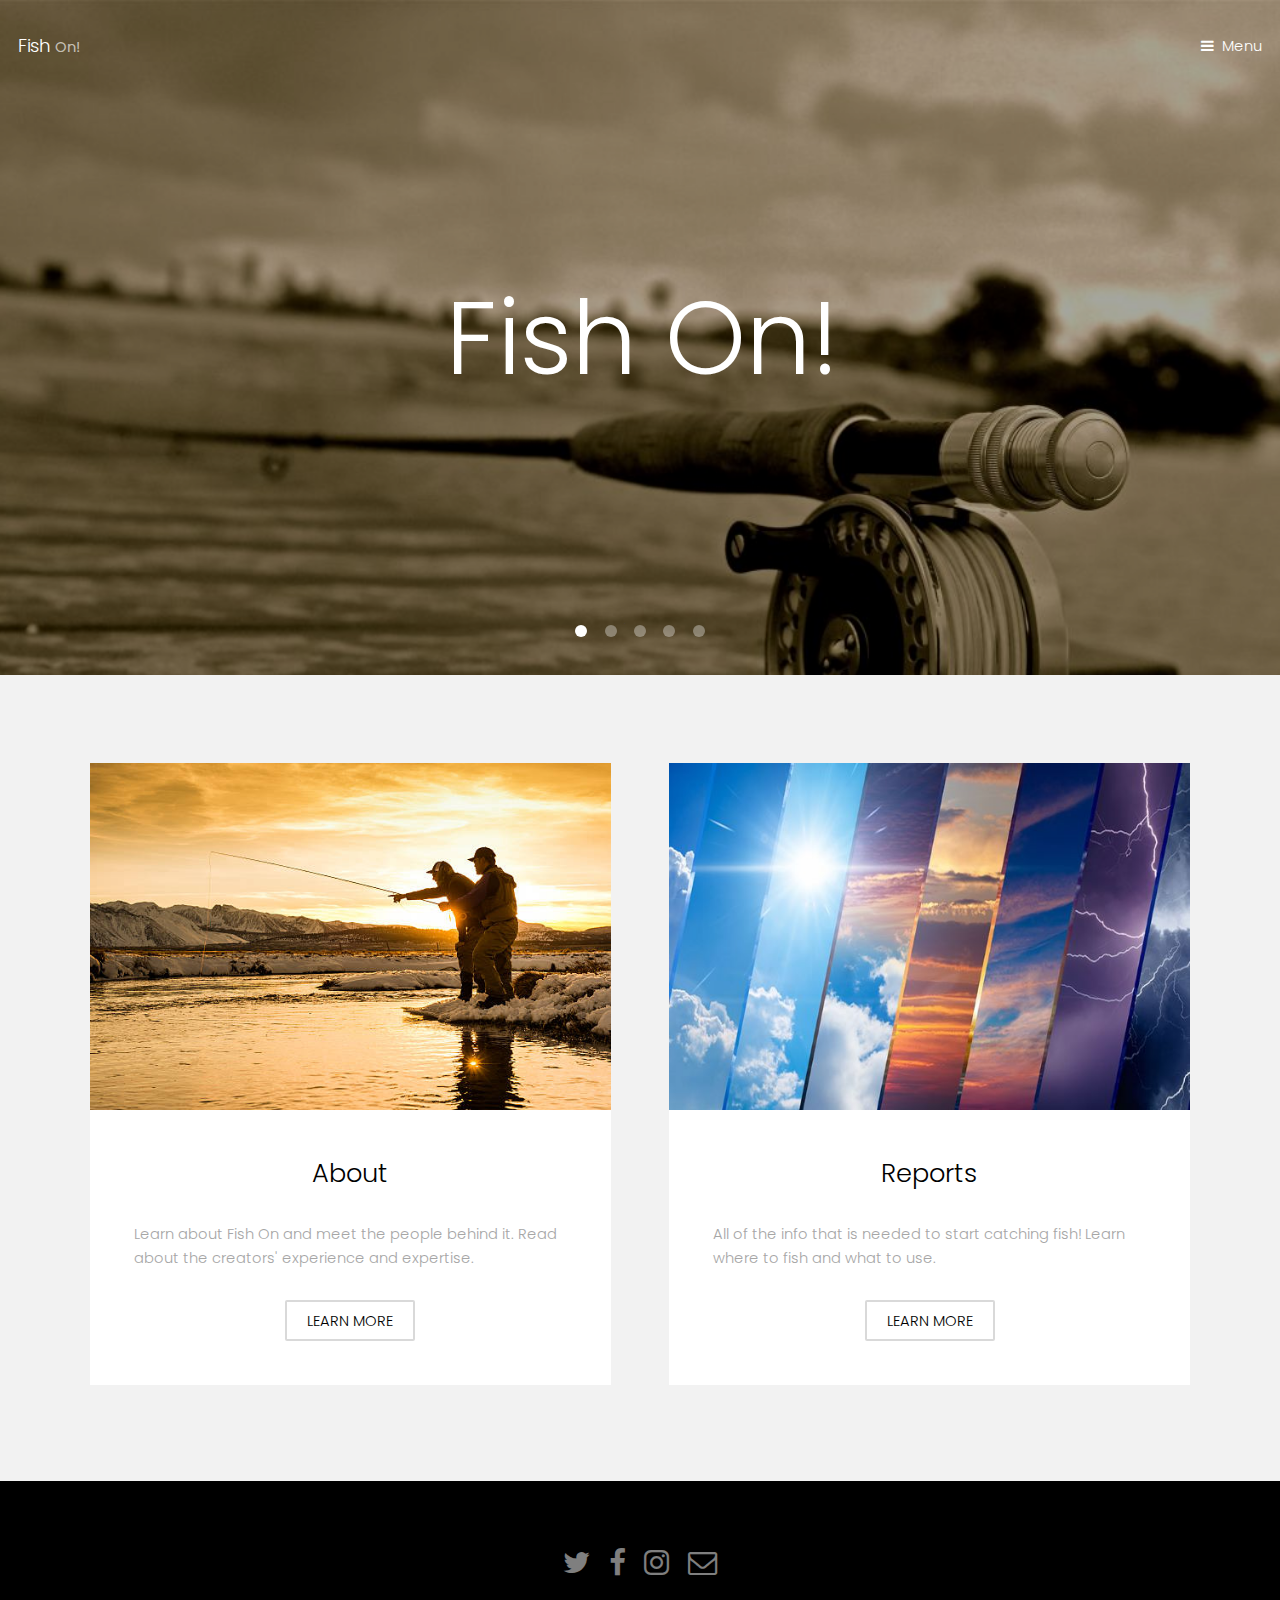
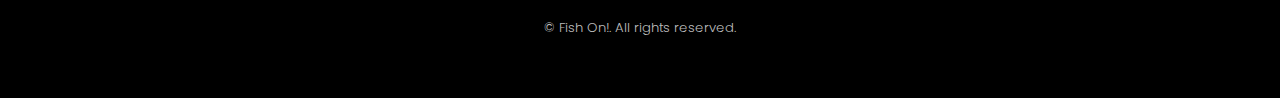
<file: index.html>
<!DOCTYPE HTML>
<!--
	Hielo by TEMPLATED
	templated.co @templatedco
	Released for free under the Creative Commons Attribution 3.0 license (templated.co/license)
-->
<html>
	<head>
		<title>Fish On!</title>
		<meta charset="utf-8" />
		<meta name="viewport" content="width=device-width, initial-scale=1" />
		<link rel="stylesheet" href="assets/css/main.css" />
	</head>
	<body>

		<!-- Header -->
			<header id="header" class="alt">
				<div class="logo"><a href="index.html">Fish <span>On!</span></a></div>
				<a href="#menu">Menu</a>
			</header>

		<!-- Nav -->
			<nav id="menu">
				<ul class="links">
					<li><a href="index.html">Home</a></li>
					<li><a href="about.html">about</a></li>
					<li><a href="elements.html">Fishing report and weather</a></li>
				</ul>
			</nav>

		<!-- Banner -->
			<section class="banner full">
				<article>
					<img src="images/PICFish.jpg" alt="" />
					<div class="inner">
						<header>
							<h2>Fish On!</h2>
						</header>
					</div>
				</article>
				<article>
					<img src="images/flyfish.jpg" alt="" />
					<div class="inner">
						<header>
							<p>Provides real time fishing/weather reports</p>
							<h2>Real time data</h2>
						</header>
					</div>
				</article>
				<article>
					<img src="images/fish2.jpg"  alt="" />
					<div class="inner">
						<header>
							<p>With all of the users inputing the fishing data, there is no doubt that experienced fishermen will be reporting</p>
							<h2>Backed by experience</h2>
						</header>
					</div>
				</article>
				<article>
					<img src="images/fishinganother.jpg"  alt="" />
					<div class="inner">
						<header>
							<p>With all of this data available at a click of the button on your smart phone, your success rate will go up</p>
							<h2>Catch more fish</h2>
						</header>
					</div>
				</article>
				<article>
					<img src="images/fishingFinal.jpg"  alt="" />
					<div class="inner">
						<header>
							<p>Try out our product and let us know what you would like to see in future updates</p>
							<h2>Thanks for checking us out!</h2>
						</header>
					</div>
				</article>
			</section>

		<!-- One -->
			<section id="one" class="wrapper style2">
				<div class="inner">
					<div class="grid-style">

						<div>
							<div class="box">
								<div class="image fit">
									<img src="images/twodudesfishing.jpg" alt="" />
								</div>
								<div class="content">
									<header class="align-center">
										<h2>About</h2>
									</header>
									<p>Learn about Fish On and meet the people behind it. Read about the creators' experience and expertise.</p>
									<footer class="align-center">
										<a href="about.html" class="button alt">Learn More</a>
									</footer>
								</div>
							</div>
						</div>

						<div>
							<div class="box">
								<div class="image fit">
									<img src="images/weather.jpg" alt="" />
								</div>
								<div class="content">
									<header class="align-center">
										<h2>Reports</h2>
									</header>
									<p>All of the info that is needed to start catching fish! Learn where to fish and what to use.</p>
									<footer class="align-center">
										<a href="elements.html" class="button alt">Learn More</a>
									</footer>
								</div>
							</div>
						</div>

					</div>
				</div>
			</section>

		<!-- Footer -->
			<footer id="footer">
				<div class="container">
					<ul class="icons">
						<li><a href="#" class="icon fa-twitter"><span class="label">Twitter</span></a></li>
						<li><a href="#" class="icon fa-facebook"><span class="label">Facebook</span></a></li>
						<li><a href="#" class="icon fa-instagram"><span class="label">Instagram</span></a></li>
						<li><a href="#" class="icon fa-envelope-o"><span class="label">Email</span></a></li>
					</ul>
				</div>
				<div class="copyright">
					&copy; Fish On!. All rights reserved.
				</div>
			</footer>

		<!-- Scripts -->
			<script src="assets/js/jquery.min.js"></script>
			<script src="assets/js/jquery.scrollex.min.js"></script>
			<script src="assets/js/skel.min.js"></script>
			<script src="assets/js/util.js"></script>
			<script src="assets/js/main.js"></script>

	</body>
</html>
</file>
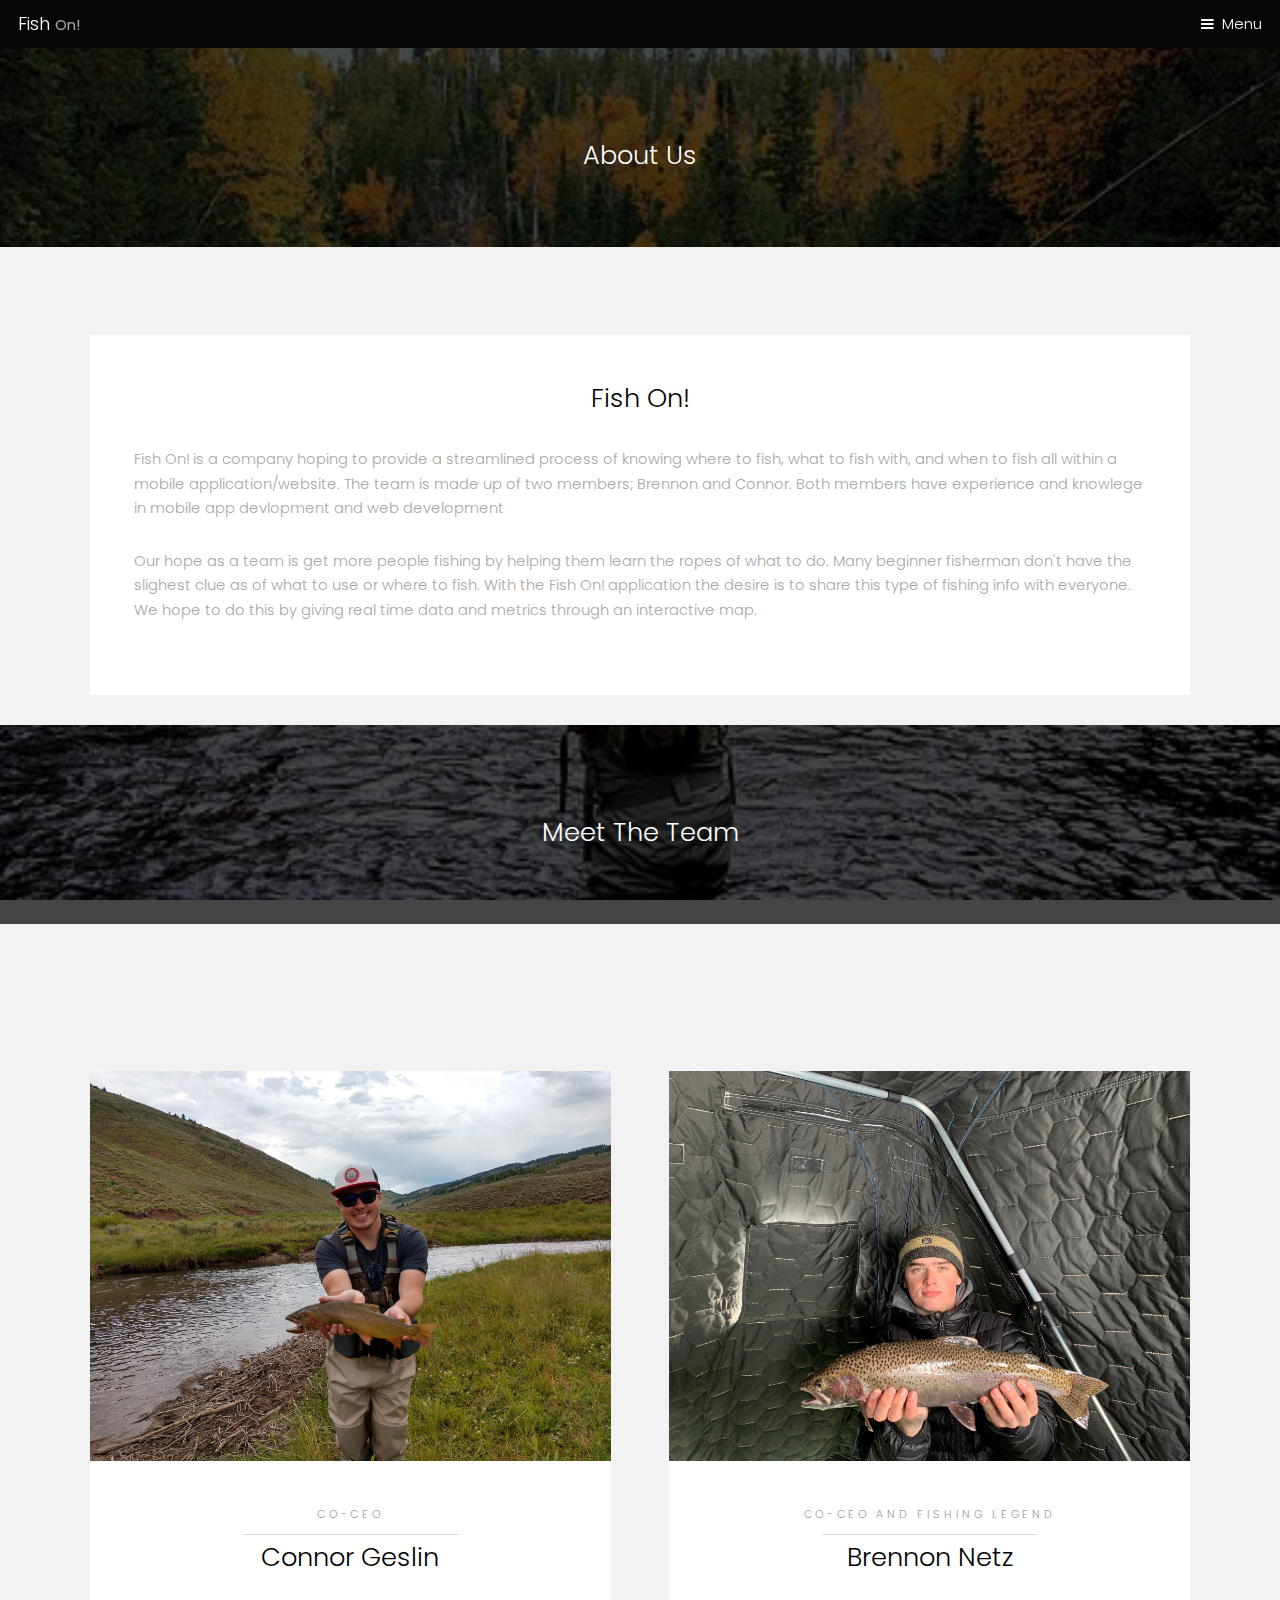
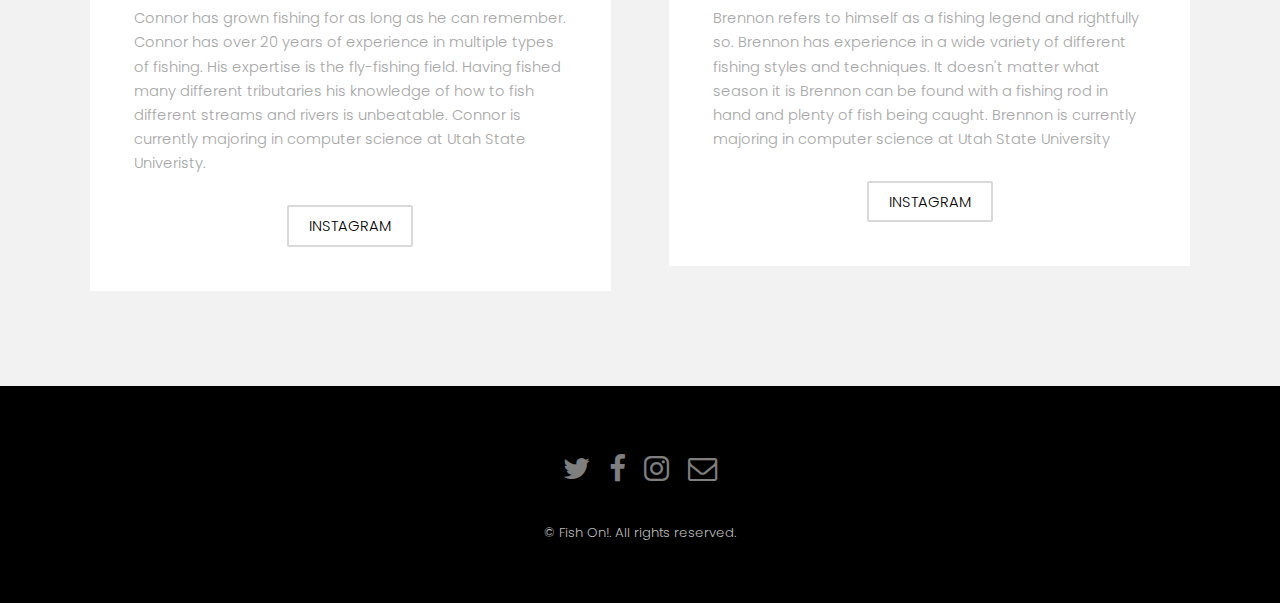
<file: about.html>
<!DOCTYPE HTML>
<!--
	Hielo by TEMPLATED
	templated.co @templatedco
	Released for free under the Creative Commons Attribution 3.0 license (templated.co/license)
-->
<html>
	<head>
		<title>Fish On! About us</title>
		<meta charset="utf-8" />
		<meta name="viewport" content="width=device-width, initial-scale=1" />
		<link rel="stylesheet" href="assets/css/main.css" />
	</head>
	<body class="subpage">

		<!-- Header -->
			<header id="header">
				<div class="logo"><a href="index.html">Fish <span>On!</span></a></div>
				<a href="#menu">Menu</a>
			</header>

		<!-- Nav -->
			<nav id="menu">
				<ul class="links">
					<li><a href="index.html">Home</a></li>
					<li><a href="about.html">About</a></li>
					<li><a href="elements.html">Fishing report and weather</a></li>
				</ul>
			</nav>

		<!-- One -->
			<section id="One" class="wrapper style3">
				<div class="inner">
					<header class="align-center">
						
						<h2>About Us</h2>
					</header>
				</div>
			</section>

		<!-- Two -->
			<section id="two" class="wrapper style2">
				<div class="inner">
					<div class="box">
						<div class="content">
							<header class="align-center">
								
							<h2>Fish On!</h2>
							
								
							</header>
							<p> Fish On! is a company hoping to provide a streamlined process of knowing where to fish, what to fish with, and when to fish all within a mobile application/website. The team is made up of two members; Brennon and Connor. Both members have experience and knowlege in mobile app devlopment and web development

							</p>

							<p>Our hope as a team is get more people fishing by helping them learn the ropes of what to do. Many beginner fisherman don't have the slighest clue as of what to use or where to fish. With the Fish On! application the desire is to share
								this type of fishing info with everyone. We hope to do this by giving real time data and metrics through an interactive map. 
							</p>

							<p> </p>
						</div>
					</div>
				</div>
				<section id="One" class="wrapper style3">
					<div class="inner">
						<header class="align-center">
							
							<h2>Meet The Team</h2>
						</header>
					</div>
				</section>

			</section>
			<section id="one" class="wrapper style2">
				<div class="inner">
					<div class="grid-style">

						<div>
							<div class="box">
								<div class="image fit">
									<img src="images/connor.jpg" alt="" />
								</div>
								<div class="content">
									<header class="align-center">
										<p>CO-CEO</p>
										<h2>Connor Geslin</h2>
									</header>
									<p> Connor has grown fishing for as long as he can remember. Connor has over 20 years of experience in multiple types of fishing. His expertise is the fly-fishing field. Having fished many different tributaries his knowledge of how to fish different streams
										and rivers is unbeatable. Connor is currently majoring in computer science at Utah State Univeristy.  
									</p>
									<footer class="align-center">
										<a href="https://www.instagram.com/connorgeslin13/" class="button alt">Instagram</a>
									</footer>
								</div>
							</div>
						</div>

						<div>
							<div class="box">
								<div class="image fit">
									<img src="images/brennon.jpg" alt="" />
								</div>
								<div class="content">
									<header class="align-center">
										<p>CO-CEO and Fishing Legend</p>
										<h2>Brennon Netz</h2>
									</header>
									<p> Brennon refers to himself as a fishing legend and rightfully so. Brennon has experience in a wide variety of different fishing styles and techniques.
										It doesn't matter what season it is Brennon can be found with a fishing rod in hand and plenty of fish being caught. Brennon is currently majoring in computer science at Utah State University </p>
									<footer class="align-center">
										<a href="https://www.instagram.com/netz_fishing/" class="button alt">Instagram</a>
									</footer>
								</div>
							</div>
						</div>

					</div>
				</div>
			</section>

		<!-- Footer -->
			<footer id="footer">
				<div class="container">
					<ul class="icons">
						<li><a href="#" class="icon fa-twitter"><span class="label">Twitter</span></a></li>
						<li><a href="#" class="icon fa-facebook"><span class="label">Facebook</span></a></li>
						<li><a href="https://www.instagram.com/netz_fishing/" class="icon fa-instagram"><span class="label">Instagram</span></a></li>
						<li><a href="#" class="icon fa-envelope-o"><span class="label">Email</span></a></li>
					</ul>
				</div>
				<div class="copyright">
					&copy; Fish On!. All rights reserved.
				</div>
			</footer>

		<!-- Scripts -->
			<script src="assets/js/jquery.min.js"></script>
			<script src="assets/js/jquery.scrollex.min.js"></script>
			<script src="assets/js/skel.min.js"></script>
			<script src="assets/js/util.js"></script>
			<script src="assets/js/main.js"></script>

	</body>
</html>
</file>
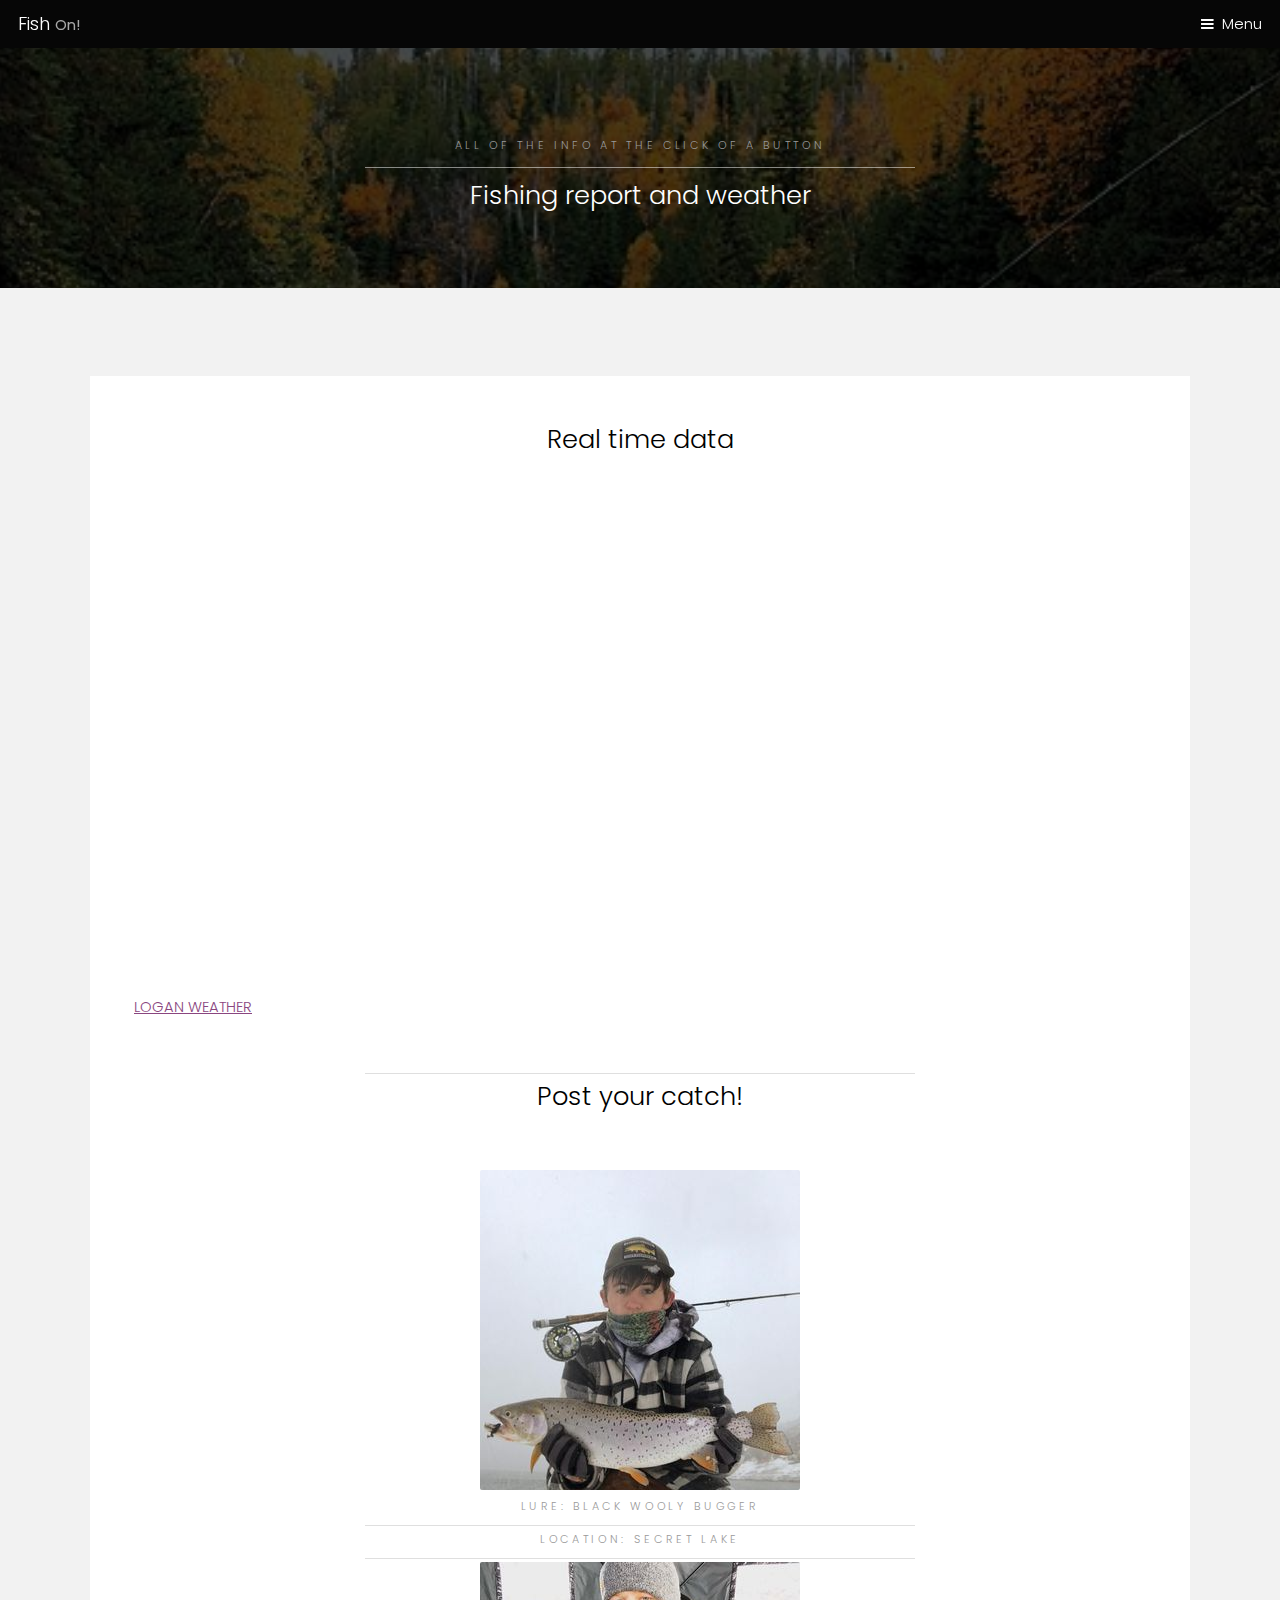
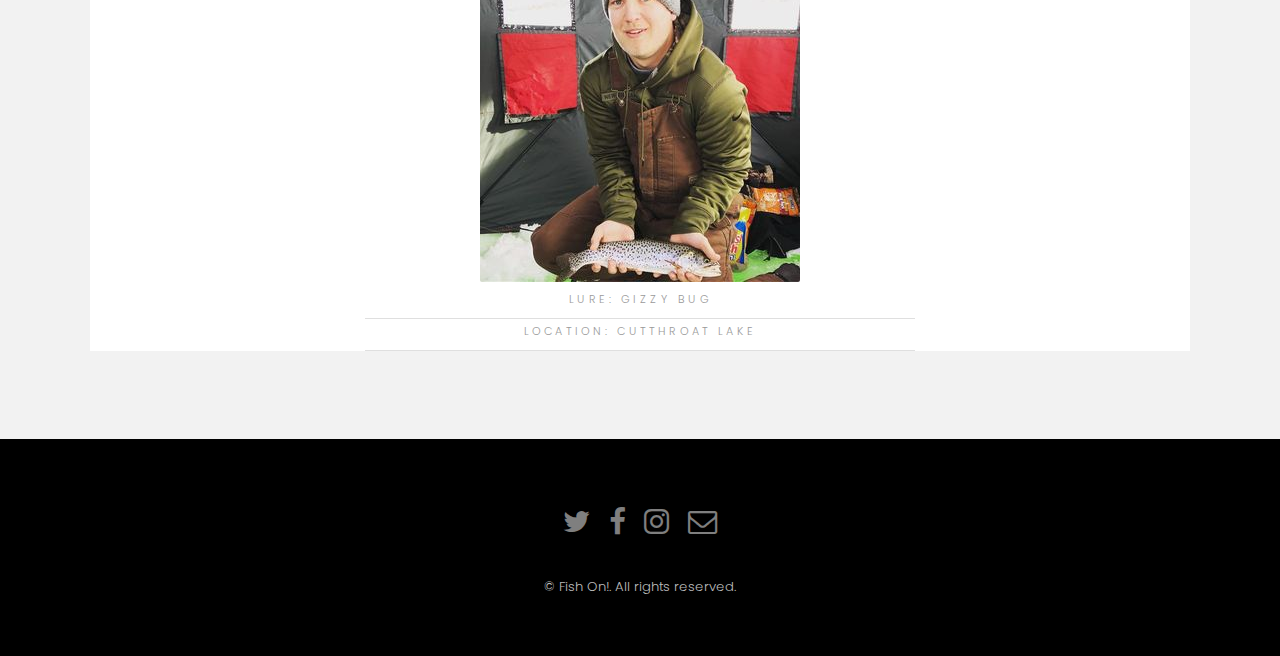
<file: elements.html>
<!DOCTYPE HTML>
<!--
	Hielo by TEMPLATED
	templated.co @templatedco
	Released for free under the Creative Commons Attribution 3.0 license (templated.co/license)
-->
<html>
	<head>
		<title>Map and weather</title>
		<meta charset="utf-8" />
		<meta name="viewport" content="width=device-width, initial-scale=1" />
		<link rel="stylesheet" href="assets/css/main.css" />
	</head>
	<body class="subpage">

		<!-- Header -->
			<header id="header">
				<div class="logo"><a href="index.html">Fish <span>On!</span></a></div>
				<a href="#menu">Menu</a>
			</header>

		<!-- Nav -->
			<nav id="menu">
				<ul class="links">
					<li><a href="index.html">Home</a></li>
					<li><a href="about.html">About</a></li>
					<li><a href="elements.html">Fishing report and weather</a></li>
				</ul>
			</nav>

		<!-- One -->
			<section id="One" class="wrapper style3">
				<div class="inner">
					<header class="align-center">
						<p>ALl of the info at the click of a button</p>
						<h2>Fishing report and weather</h2>
					</header>
				</div>
			</section>

		<!-- Two -->
			<section id="two" class="wrapper style2">
				<div class="inner">
					<div class="box">
						<div class="content">
							<header class="align-center">
								<h2>Real time data</h2>
							</header>
							<iframe src="https://dwrapps.utah.gov/fishing/fStart" title="Utah Fishing Report" width="1280" height="500"></iframe>
							<a class="weatherwidget-io" href="https://forecast7.com/en/41d74n111d83/logan/?unit=us" data-label_1="LOGAN" data-label_2="WEATHER" data-theme="original" >LOGAN WEATHER</a>
							<script>
							!function(d,s,id){var js,fjs=d.getElementsByTagName(s)[0];if(!d.getElementById(id)){js=d.createElement(s);js.id=id;js.src='https://weatherwidget.io/js/widget.min.js';fjs.parentNode.insertBefore(js,fjs);}}(document,'script','weatherwidget-io-js');
							</script>
						</div>
						<header class="align-center">
								<p>                        </p>
								<h2>Post your catch!</h2>
								<br>
								<div>
									<img src="images/KadeFish.jpg" class="image">
									<p>Lure: Black Wooly Bugger</p>
									<p>Location: Secret Lake</p>
								</div>
								
								<div>
									<img src="images/WyattFish.jpg" class="image">
									<p>Lure: Gizzy bug</p>
									<p>Location: Cutthroat Lake</p>
								</div>
							</header>
						</div>
					</div>
				</div>
			</section>

		<!-- Footer -->
			<footer id="footer">
				<div class="container">
					<ul class="icons">
						<li><a href="#" class="icon fa-twitter"><span class="label">Twitter</span></a></li>
						<li><a href="#" class="icon fa-facebook"><span class="label">Facebook</span></a></li>
						<li><a href="#" class="icon fa-instagram"><span class="label">Instagram</span></a></li>
						<li><a href="#" class="icon fa-envelope-o"><span class="label">Email</span></a></li>
					</ul>
				</div>
				<div class="copyright">
					&copy; Fish On!. All rights reserved.
				</div>
			</footer>

		<!-- Scripts -->
			<script src="assets/js/jquery.min.js"></script>
			<script src="assets/js/jquery.scrollex.min.js"></script>
			<script src="assets/js/skel.min.js"></script>
			<script src="assets/js/util.js"></script>
			<script src="assets/js/main.js"></script>

	</body>
</html>
</file>
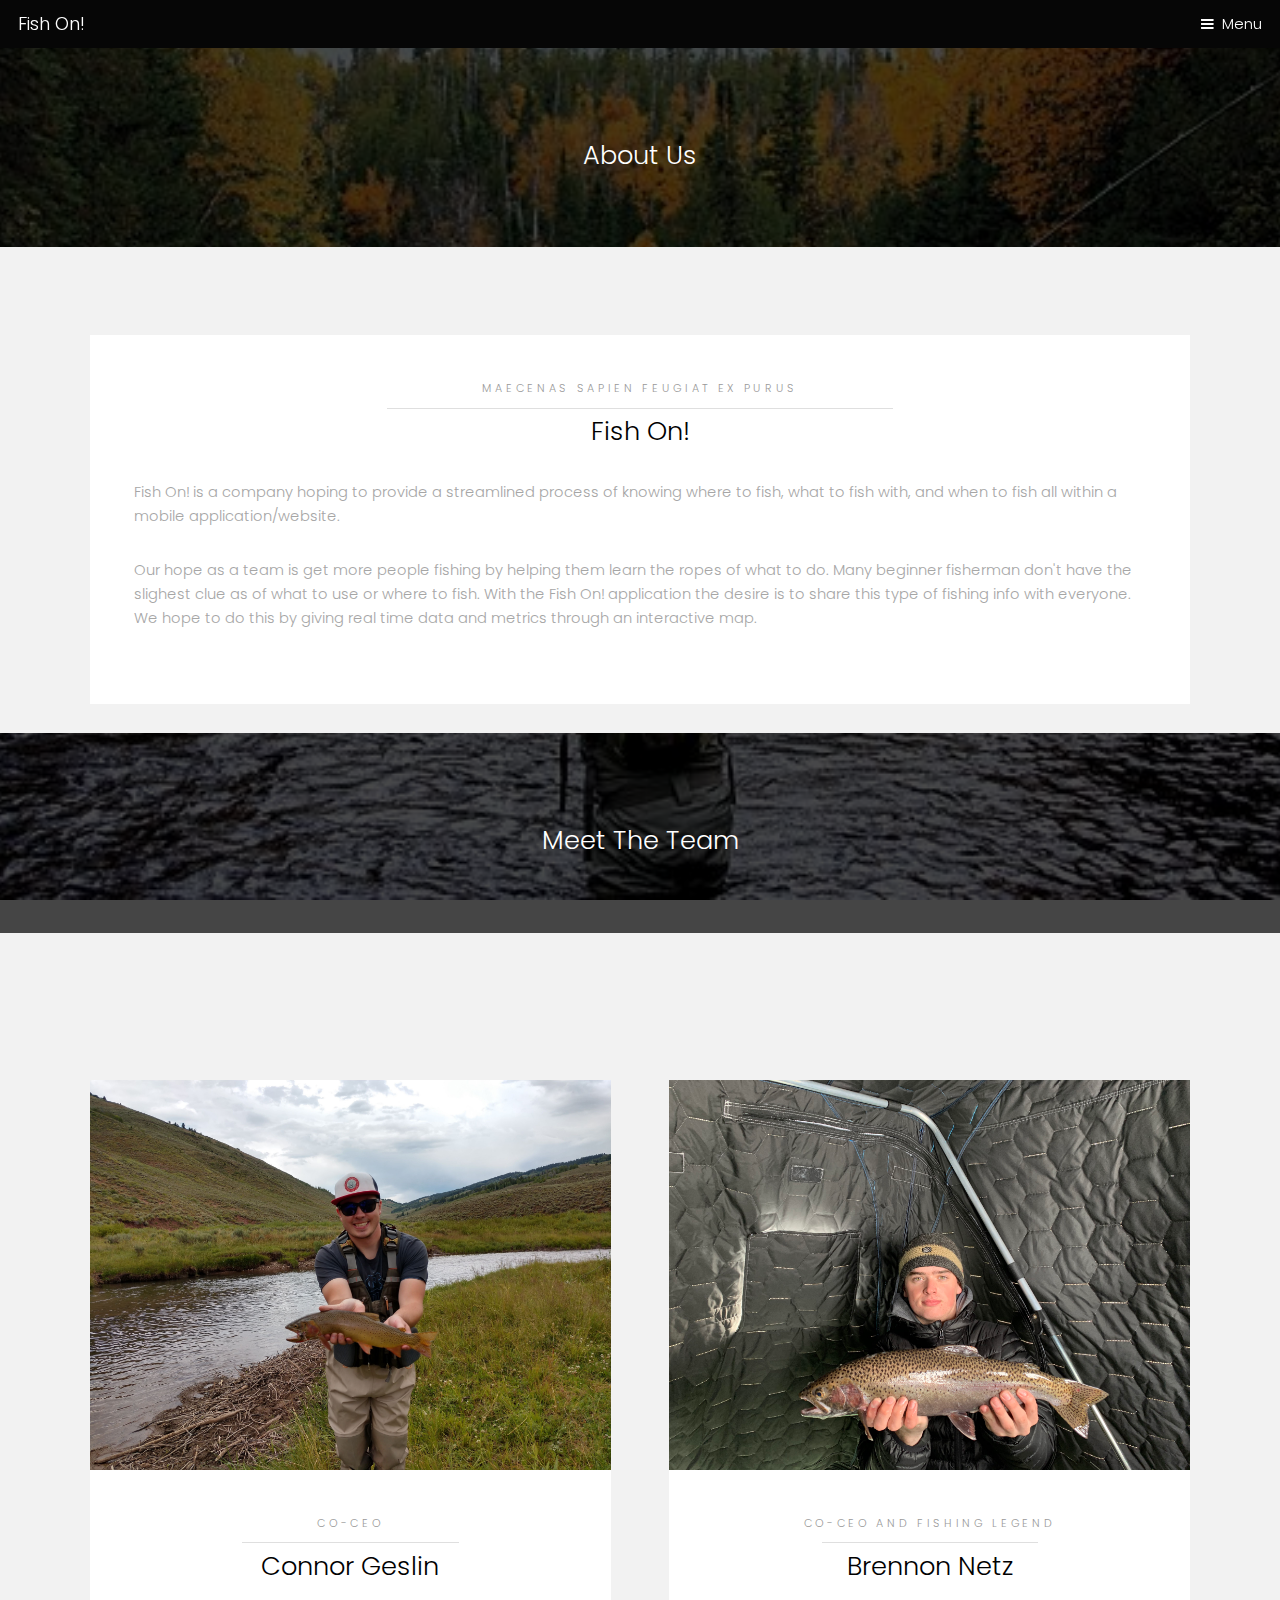
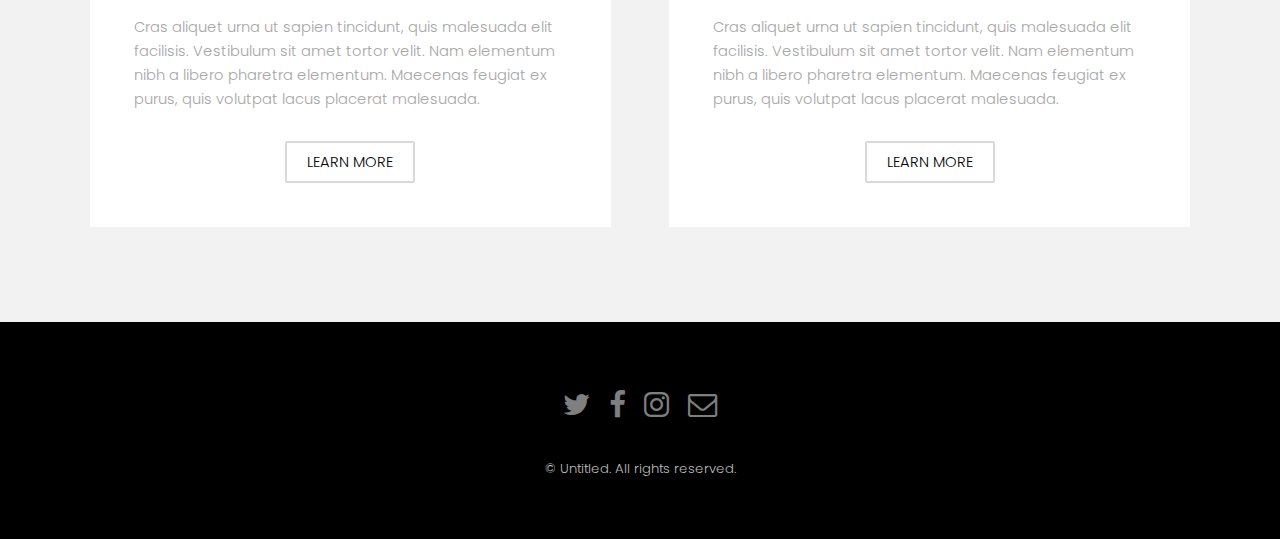
<file: generic.html>
<!DOCTYPE HTML>
<!--
	Hielo by TEMPLATED
	templated.co @templatedco
	Released for free under the Creative Commons Attribution 3.0 license (templated.co/license)
-->
<html>
	<head>
		<title>Fish On! About us</title>
		<meta charset="utf-8" />
		<meta name="viewport" content="width=device-width, initial-scale=1" />
		<link rel="stylesheet" href="assets/css/main.css" />
	</head>
	<body class="subpage">

		<!-- Header -->
			<header id="header">
				<div class="logo"><a href="index.html">Fish On! </a></div>
				<a href="#menu">Menu</a>
			</header>

		<!-- Nav -->
			<nav id="menu">
				<ul class="links">
					<li><a href="index.html">Home</a></li>
					<li><a href="generic.html">About</a></li>
					<li><a href="elements.html">Elements</a></li>
				</ul>
			</nav>

		<!-- One -->
			<section id="One" class="wrapper style3">
				<div class="inner">
					<header class="align-center">
						
						<h2>About Us</h2>
					</header>
				</div>
			</section>

		<!-- Two -->
			<section id="two" class="wrapper style2">
				<div class="inner">
					<div class="box">
						<div class="content">
							<header class="align-center">
								<p>maecenas sapien feugiat ex purus</p>
								<h2>Fish On!</h2>
							</header>
							<p> Fish On! is a company hoping to provide a streamlined process of knowing where to fish, what to fish with, and when to fish all within a mobile application/website.</p>

							<p>Our hope as a team is get more people fishing by helping them learn the ropes of what to do. Many beginner fisherman don't have the slighest clue as of what to use or where to fish. With the Fish On! application the desire is to share
								this type of fishing info with everyone. We hope to do this by giving real time data and metrics through an interactive map. 
							</p>

							<p> </p>
						</div>
					</div>
				</div>
				<section id="One" class="wrapper style3">
					<div class="inner">
						<header class="align-center">
							
							<h2>Meet The Team</h2>
						</header>
					</div>
				</section>

			</section>
			<section id="one" class="wrapper style2">
				<div class="inner">
					<div class="grid-style">

						<div>
							<div class="box">
								<div class="image fit">
									<img src="images/connor.jpg" alt="" />
								</div>
								<div class="content">
									<header class="align-center">
										<p>CO-CEO</p>
										<h2>Connor Geslin</h2>
									</header>
									<p> Cras aliquet urna ut sapien tincidunt, quis malesuada elit facilisis. Vestibulum sit amet tortor velit. Nam elementum nibh a libero pharetra elementum. Maecenas feugiat ex purus, quis volutpat lacus placerat malesuada.</p>
									<footer class="align-center">
										<a href="#" class="button alt">Learn More</a>
									</footer>
								</div>
							</div>
						</div>

						<div>
							<div class="box">
								<div class="image fit">
									<img src="images/brennon.jpg" alt="" />
								</div>
								<div class="content">
									<header class="align-center">
										<p>CO-CEO and Fishing Legend</p>
										<h2>Brennon Netz</h2>
									</header>
									<p> Cras aliquet urna ut sapien tincidunt, quis malesuada elit facilisis. Vestibulum sit amet tortor velit. Nam elementum nibh a libero pharetra elementum. Maecenas feugiat ex purus, quis volutpat lacus placerat malesuada.</p>
									<footer class="align-center">
										<a href="#" class="button alt">Learn More</a>
									</footer>
								</div>
							</div>
						</div>

					</div>
				</div>
			</section>

		<!-- Footer -->
			<footer id="footer">
				<div class="container">
					<ul class="icons">
						<li><a href="#" class="icon fa-twitter"><span class="label">Twitter</span></a></li>
						<li><a href="#" class="icon fa-facebook"><span class="label">Facebook</span></a></li>
						<li><a href="https://www.instagram.com/netz_fishing/" class="icon fa-instagram"><span class="label">Instagram</span></a></li>
						<li><a href="#" class="icon fa-envelope-o"><span class="label">Email</span></a></li>
					</ul>
				</div>
				<div class="copyright">
					&copy; Untitled. All rights reserved.
				</div>
			</footer>

		<!-- Scripts -->
			<script src="assets/js/jquery.min.js"></script>
			<script src="assets/js/jquery.scrollex.min.js"></script>
			<script src="assets/js/skel.min.js"></script>
			<script src="assets/js/util.js"></script>
			<script src="assets/js/main.js"></script>

	</body>
</html>
</file>
<file: assets/css/main.css>
@charset "UTF-8";
@import url(font-awesome.min.css);
@import url("https://fonts.googleapis.com/css?family=Poppins:300,400,500,600,700");

/*
	Hielo by TEMPLATED
	templated.co @templatedco
	Released for free under the Creative Commons Attribution 3.0 license (templated.co/license)
*/

/* Reset */

	html, body, div, span, applet, object, iframe, h1, h2, h3, h4, h5, h6, p, blockquote, pre, a, abbr, acronym, address, big, cite, code, del, dfn, em, img, ins, kbd, q, s, samp, small, strike, strong, sub, sup, tt, var, b, u, i, center, dl, dt, dd, ol, ul, li, fieldset, form, label, legend, table, caption, tbody, tfoot, thead, tr, th, td, article, aside, canvas, details, embed, figure, figcaption, footer, header, hgroup, menu, nav, output, ruby, section, summary, time, mark, audio, video {
		margin: 0;
		padding: 0;
		border: 0;
		font-size: 100%;
		font: inherit;
		vertical-align: baseline;
	}

	article, aside, details, figcaption, figure, footer, header, hgroup, menu, nav, section {
		display: block;
	}

	body {
		line-height: 1;
	}

	ol, ul {
		list-style: none;
	}

	blockquote, q {
		quotes: none;
	}

	blockquote:before, blockquote:after, q:before, q:after {
		content: '';
		content: none;
	}

	table {
		border-collapse: collapse;
		border-spacing: 0;
	}

	body {
		-webkit-text-size-adjust: none;
	}

/* Box Model */

	*, *:before, *:after {
		-moz-box-sizing: border-box;
		-webkit-box-sizing: border-box;
		box-sizing: border-box;
	}

/* Containers */

	.image {
		flex-direction: left;
	}

	.container {
		margin-left: auto;
		margin-right: auto;
	}

	.container.\31 25\25 {
		width: 100%;
		max-width: 100rem;
		min-width: 80rem;
	}

	.container.\37 5\25 {
		width: 60rem;
	}

	.container.\35 0\25 {
		width: 40rem;
	}

	.container.\32 5\25 {
		width: 20rem;
	}

	.container {
		width: 80rem;
	}

	@media screen and (max-width: 1680px) {

		.container.\31 25\25 {
			width: 100%;
			max-width: 100rem;
			min-width: 80rem;
		}

		.container.\37 5\25 {
			width: 60rem;
		}

		.container.\35 0\25 {
			width: 40rem;
		}

		.container.\32 5\25 {
			width: 20rem;
		}

		.container {
			width: 80rem;
		}

	}

	@media screen and (max-width: 1280px) {

		.container.\31 25\25 {
			width: 100%;
			max-width: 81.25rem;
			min-width: 65rem;
		}

		.container.\37 5\25 {
			width: 48.75rem;
		}

		.container.\35 0\25 {
			width: 32.5rem;
		}

		.container.\32 5\25 {
			width: 16.25rem;
		}

		.container {
			width: 65rem;
		}

	}

	@media screen and (max-width: 980px) {

		.container.\31 25\25 {
			width: 100%;
			max-width: 112.5%;
			min-width: 90%;
		}

		.container.\37 5\25 {
			width: 67.5%;
		}

		.container.\35 0\25 {
			width: 45%;
		}

		.container.\32 5\25 {
			width: 22.5%;
		}

		.container {
			width: 90%;
		}

	}

	@media screen and (max-width: 736px) {

		.container.\31 25\25 {
			width: 100%;
			max-width: 112.5%;
			min-width: 90%;
		}

		.container.\37 5\25 {
			width: 67.5%;
		}

		.container.\35 0\25 {
			width: 45%;
		}

		.container.\32 5\25 {
			width: 22.5%;
		}

		.container {
			width: 90% !important;
		}

	}

	@media screen and (max-width: 480px) {

		.container.\31 25\25 {
			width: 100%;
			max-width: 112.5%;
			min-width: 90%;
		}

		.container.\37 5\25 {
			width: 67.5%;
		}

		.container.\35 0\25 {
			width: 45%;
		}

		.container.\32 5\25 {
			width: 22.5%;
		}

		.container {
			width: 90% !important;
		}

	}

/* Grid */

	.row {
		border-bottom: solid 1px transparent;
		-moz-box-sizing: border-box;
		-webkit-box-sizing: border-box;
		box-sizing: border-box;
	}

	.row > * {
		float: left;
		-moz-box-sizing: border-box;
		-webkit-box-sizing: border-box;
		box-sizing: border-box;
	}

	.row:after, .row:before {
		content: '';
		display: block;
		clear: both;
		height: 0;
	}

	.row.uniform > * > :first-child {
		margin-top: 0;
	}

	.row.uniform > * > :last-child {
		margin-bottom: 0;
	}

	.row.\30 \25 > * {
		padding: 0 0 0 0rem;
	}

	.row.\30 \25 {
		margin: 0 0 -1px 0rem;
	}

	.row.uniform.\30 \25 > * {
		padding: 0rem 0 0 0rem;
	}

	.row.uniform.\30 \25 {
		margin: 0rem 0 -1px 0rem;
	}

	.row > * {
		padding: 0 0 0 2rem;
	}

	.row {
		margin: 0 0 -1px -2rem;
	}

	.row.uniform > * {
		padding: 2rem 0 0 2rem;
	}

	.row.uniform {
		margin: -2rem 0 -1px -2rem;
	}

	.row.\32 00\25 > * {
		padding: 0 0 0 4rem;
	}

	.row.\32 00\25 {
		margin: 0 0 -1px -4rem;
	}

	.row.uniform.\32 00\25 > * {
		padding: 4rem 0 0 4rem;
	}

	.row.uniform.\32 00\25 {
		margin: -4rem 0 -1px -4rem;
	}

	.row.\31 50\25 > * {
		padding: 0 0 0 3rem;
	}

	.row.\31 50\25 {
		margin: 0 0 -1px -3rem;
	}

	.row.uniform.\31 50\25 > * {
		padding: 3rem 0 0 3rem;
	}

	.row.uniform.\31 50\25 {
		margin: -3rem 0 -1px -3rem;
	}

	.row.\35 0\25 > * {
		padding: 0 0 0 1rem;
	}

	.row.\35 0\25 {
		margin: 0 0 -1px -1rem;
	}

	.row.uniform.\35 0\25 > * {
		padding: 1rem 0 0 1rem;
	}

	.row.uniform.\35 0\25 {
		margin: -1rem 0 -1px -1rem;
	}

	.row.\32 5\25 > * {
		padding: 0 0 0 0.5rem;
	}

	.row.\32 5\25 {
		margin: 0 0 -1px -0.5rem;
	}

	.row.uniform.\32 5\25 > * {
		padding: 0.5rem 0 0 0.5rem;
	}

	.row.uniform.\32 5\25 {
		margin: -0.5rem 0 -1px -0.5rem;
	}

	.\31 2u, .\31 2u\24 {
		width: 100%;
		clear: none;
		margin-left: 0;
	}

	.\31 1u, .\31 1u\24 {
		width: 91.6666666667%;
		clear: none;
		margin-left: 0;
	}

	.\31 0u, .\31 0u\24 {
		width: 83.3333333333%;
		clear: none;
		margin-left: 0;
	}

	.\39 u, .\39 u\24 {
		width: 75%;
		clear: none;
		margin-left: 0;
	}

	.\38 u, .\38 u\24 {
		width: 66.6666666667%;
		clear: none;
		margin-left: 0;
	}

	.\37 u, .\37 u\24 {
		width: 58.3333333333%;
		clear: none;
		margin-left: 0;
	}

	.\36 u, .\36 u\24 {
		width: 50%;
		clear: none;
		margin-left: 0;
	}

	.\35 u, .\35 u\24 {
		width: 41.6666666667%;
		clear: none;
		margin-left: 0;
	}

	.\34 u, .\34 u\24 {
		width: 33.3333333333%;
		clear: none;
		margin-left: 0;
	}

	.\33 u, .\33 u\24 {
		width: 25%;
		clear: none;
		margin-left: 0;
	}

	.\32 u, .\32 u\24 {
		width: 16.6666666667%;
		clear: none;
		margin-left: 0;
	}

	.\31 u, .\31 u\24 {
		width: 8.3333333333%;
		clear: none;
		margin-left: 0;
	}

	.\31 2u\24 + *,
	.\31 1u\24 + *,
	.\31 0u\24 + *,
	.\39 u\24 + *,
	.\38 u\24 + *,
	.\37 u\24 + *,
	.\36 u\24 + *,
	.\35 u\24 + *,
	.\34 u\24 + *,
	.\33 u\24 + *,
	.\32 u\24 + *,
	.\31 u\24 + * {
		clear: left;
	}

	.\-11u {
		margin-left: 91.66667%;
	}

	.\-10u {
		margin-left: 83.33333%;
	}

	.\-9u {
		margin-left: 75%;
	}

	.\-8u {
		margin-left: 66.66667%;
	}

	.\-7u {
		margin-left: 58.33333%;
	}

	.\-6u {
		margin-left: 50%;
	}

	.\-5u {
		margin-left: 41.66667%;
	}

	.\-4u {
		margin-left: 33.33333%;
	}

	.\-3u {
		margin-left: 25%;
	}

	.\-2u {
		margin-left: 16.66667%;
	}

	.\-1u {
		margin-left: 8.33333%;
	}

	@media screen and (max-width: 1680px) {

		.row > * {
			padding: 0 0 0 2rem;
		}

		.row {
			margin: 0 0 -1px -2rem;
		}

		.row.uniform > * {
			padding: 2rem 0 0 2rem;
		}

		.row.uniform {
			margin: -2rem 0 -1px -2rem;
		}

		.row.\32 00\25 > * {
			padding: 0 0 0 4rem;
		}

		.row.\32 00\25 {
			margin: 0 0 -1px -4rem;
		}

		.row.uniform.\32 00\25 > * {
			padding: 4rem 0 0 4rem;
		}

		.row.uniform.\32 00\25 {
			margin: -4rem 0 -1px -4rem;
		}

		.row.\31 50\25 > * {
			padding: 0 0 0 3rem;
		}

		.row.\31 50\25 {
			margin: 0 0 -1px -3rem;
		}

		.row.uniform.\31 50\25 > * {
			padding: 3rem 0 0 3rem;
		}

		.row.uniform.\31 50\25 {
			margin: -3rem 0 -1px -3rem;
		}

		.row.\35 0\25 > * {
			padding: 0 0 0 1rem;
		}

		.row.\35 0\25 {
			margin: 0 0 -1px -1rem;
		}

		.row.uniform.\35 0\25 > * {
			padding: 1rem 0 0 1rem;
		}

		.row.uniform.\35 0\25 {
			margin: -1rem 0 -1px -1rem;
		}

		.row.\32 5\25 > * {
			padding: 0 0 0 0.5rem;
		}

		.row.\32 5\25 {
			margin: 0 0 -1px -0.5rem;
		}

		.row.uniform.\32 5\25 > * {
			padding: 0.5rem 0 0 0.5rem;
		}

		.row.uniform.\32 5\25 {
			margin: -0.5rem 0 -1px -0.5rem;
		}

		.\31 2u\28xlarge\29, .\31 2u\24\28xlarge\29 {
			width: 100%;
			clear: none;
			margin-left: 0;
		}

		.\31 1u\28xlarge\29, .\31 1u\24\28xlarge\29 {
			width: 91.6666666667%;
			clear: none;
			margin-left: 0;
		}

		.\31 0u\28xlarge\29, .\31 0u\24\28xlarge\29 {
			width: 83.3333333333%;
			clear: none;
			margin-left: 0;
		}

		.\39 u\28xlarge\29, .\39 u\24\28xlarge\29 {
			width: 75%;
			clear: none;
			margin-left: 0;
		}

		.\38 u\28xlarge\29, .\38 u\24\28xlarge\29 {
			width: 66.6666666667%;
			clear: none;
			margin-left: 0;
		}

		.\37 u\28xlarge\29, .\37 u\24\28xlarge\29 {
			width: 58.3333333333%;
			clear: none;
			margin-left: 0;
		}

		.\36 u\28xlarge\29, .\36 u\24\28xlarge\29 {
			width: 50%;
			clear: none;
			margin-left: 0;
		}

		.\35 u\28xlarge\29, .\35 u\24\28xlarge\29 {
			width: 41.6666666667%;
			clear: none;
			margin-left: 0;
		}

		.\34 u\28xlarge\29, .\34 u\24\28xlarge\29 {
			width: 33.3333333333%;
			clear: none;
			margin-left: 0;
		}

		.\33 u\28xlarge\29, .\33 u\24\28xlarge\29 {
			width: 25%;
			clear: none;
			margin-left: 0;
		}

		.\32 u\28xlarge\29, .\32 u\24\28xlarge\29 {
			width: 16.6666666667%;
			clear: none;
			margin-left: 0;
		}

		.\31 u\28xlarge\29, .\31 u\24\28xlarge\29 {
			width: 8.3333333333%;
			clear: none;
			margin-left: 0;
		}

		.\31 2u\24\28xlarge\29 + *,
		.\31 1u\24\28xlarge\29 + *,
		.\31 0u\24\28xlarge\29 + *,
		.\39 u\24\28xlarge\29 + *,
		.\38 u\24\28xlarge\29 + *,
		.\37 u\24\28xlarge\29 + *,
		.\36 u\24\28xlarge\29 + *,
		.\35 u\24\28xlarge\29 + *,
		.\34 u\24\28xlarge\29 + *,
		.\33 u\24\28xlarge\29 + *,
		.\32 u\24\28xlarge\29 + *,
		.\31 u\24\28xlarge\29 + * {
			clear: left;
		}

		.\-11u\28xlarge\29 {
			margin-left: 91.66667%;
		}

		.\-10u\28xlarge\29 {
			margin-left: 83.33333%;
		}

		.\-9u\28xlarge\29 {
			margin-left: 75%;
		}

		.\-8u\28xlarge\29 {
			margin-left: 66.66667%;
		}

		.\-7u\28xlarge\29 {
			margin-left: 58.33333%;
		}

		.\-6u\28xlarge\29 {
			margin-left: 50%;
		}

		.\-5u\28xlarge\29 {
			margin-left: 41.66667%;
		}

		.\-4u\28xlarge\29 {
			margin-left: 33.33333%;
		}

		.\-3u\28xlarge\29 {
			margin-left: 25%;
		}

		.\-2u\28xlarge\29 {
			margin-left: 16.66667%;
		}

		.\-1u\28xlarge\29 {
			margin-left: 8.33333%;
		}

	}

	@media screen and (max-width: 1280px) {

		.row > * {
			padding: 0 0 0 1.5rem;
		}

		.row {
			margin: 0 0 -1px -1.5rem;
		}

		.row.uniform > * {
			padding: 1.5rem 0 0 1.5rem;
		}

		.row.uniform {
			margin: -1.5rem 0 -1px -1.5rem;
		}

		.row.\32 00\25 > * {
			padding: 0 0 0 3rem;
		}

		.row.\32 00\25 {
			margin: 0 0 -1px -3rem;
		}

		.row.uniform.\32 00\25 > * {
			padding: 3rem 0 0 3rem;
		}

		.row.uniform.\32 00\25 {
			margin: -3rem 0 -1px -3rem;
		}

		.row.\31 50\25 > * {
			padding: 0 0 0 2.25rem;
		}

		.row.\31 50\25 {
			margin: 0 0 -1px -2.25rem;
		}

		.row.uniform.\31 50\25 > * {
			padding: 2.25rem 0 0 2.25rem;
		}

		.row.uniform.\31 50\25 {
			margin: -2.25rem 0 -1px -2.25rem;
		}

		.row.\35 0\25 > * {
			padding: 0 0 0 0.75rem;
		}

		.row.\35 0\25 {
			margin: 0 0 -1px -0.75rem;
		}

		.row.uniform.\35 0\25 > * {
			padding: 0.75rem 0 0 0.75rem;
		}

		.row.uniform.\35 0\25 {
			margin: -0.75rem 0 -1px -0.75rem;
		}

		.row.\32 5\25 > * {
			padding: 0 0 0 0.375rem;
		}

		.row.\32 5\25 {
			margin: 0 0 -1px -0.375rem;
		}

		.row.uniform.\32 5\25 > * {
			padding: 0.375rem 0 0 0.375rem;
		}

		.row.uniform.\32 5\25 {
			margin: -0.375rem 0 -1px -0.375rem;
		}

		.\31 2u\28large\29, .\31 2u\24\28large\29 {
			width: 100%;
			clear: none;
			margin-left: 0;
		}

		.\31 1u\28large\29, .\31 1u\24\28large\29 {
			width: 91.6666666667%;
			clear: none;
			margin-left: 0;
		}

		.\31 0u\28large\29, .\31 0u\24\28large\29 {
			width: 83.3333333333%;
			clear: none;
			margin-left: 0;
		}

		.\39 u\28large\29, .\39 u\24\28large\29 {
			width: 75%;
			clear: none;
			margin-left: 0;
		}

		.\38 u\28large\29, .\38 u\24\28large\29 {
			width: 66.6666666667%;
			clear: none;
			margin-left: 0;
		}

		.\37 u\28large\29, .\37 u\24\28large\29 {
			width: 58.3333333333%;
			clear: none;
			margin-left: 0;
		}

		.\36 u\28large\29, .\36 u\24\28large\29 {
			width: 50%;
			clear: none;
			margin-left: 0;
		}

		.\35 u\28large\29, .\35 u\24\28large\29 {
			width: 41.6666666667%;
			clear: none;
			margin-left: 0;
		}

		.\34 u\28large\29, .\34 u\24\28large\29 {
			width: 33.3333333333%;
			clear: none;
			margin-left: 0;
		}

		.\33 u\28large\29, .\33 u\24\28large\29 {
			width: 25%;
			clear: none;
			margin-left: 0;
		}

		.\32 u\28large\29, .\32 u\24\28large\29 {
			width: 16.6666666667%;
			clear: none;
			margin-left: 0;
		}

		.\31 u\28large\29, .\31 u\24\28large\29 {
			width: 8.3333333333%;
			clear: none;
			margin-left: 0;
		}

		.\31 2u\24\28large\29 + *,
		.\31 1u\24\28large\29 + *,
		.\31 0u\24\28large\29 + *,
		.\39 u\24\28large\29 + *,
		.\38 u\24\28large\29 + *,
		.\37 u\24\28large\29 + *,
		.\36 u\24\28large\29 + *,
		.\35 u\24\28large\29 + *,
		.\34 u\24\28large\29 + *,
		.\33 u\24\28large\29 + *,
		.\32 u\24\28large\29 + *,
		.\31 u\24\28large\29 + * {
			clear: left;
		}

		.\-11u\28large\29 {
			margin-left: 91.66667%;
		}

		.\-10u\28large\29 {
			margin-left: 83.33333%;
		}

		.\-9u\28large\29 {
			margin-left: 75%;
		}

		.\-8u\28large\29 {
			margin-left: 66.66667%;
		}

		.\-7u\28large\29 {
			margin-left: 58.33333%;
		}

		.\-6u\28large\29 {
			margin-left: 50%;
		}

		.\-5u\28large\29 {
			margin-left: 41.66667%;
		}

		.\-4u\28large\29 {
			margin-left: 33.33333%;
		}

		.\-3u\28large\29 {
			margin-left: 25%;
		}

		.\-2u\28large\29 {
			margin-left: 16.66667%;
		}

		.\-1u\28large\29 {
			margin-left: 8.33333%;
		}

	}

	@media screen and (max-width: 980px) {

		.row > * {
			padding: 0 0 0 1.5rem;
		}

		.row {
			margin: 0 0 -1px -1.5rem;
		}

		.row.uniform > * {
			padding: 1.5rem 0 0 1.5rem;
		}

		.row.uniform {
			margin: -1.5rem 0 -1px -1.5rem;
		}

		.row.\32 00\25 > * {
			padding: 0 0 0 3rem;
		}

		.row.\32 00\25 {
			margin: 0 0 -1px -3rem;
		}

		.row.uniform.\32 00\25 > * {
			padding: 3rem 0 0 3rem;
		}

		.row.uniform.\32 00\25 {
			margin: -3rem 0 -1px -3rem;
		}

		.row.\31 50\25 > * {
			padding: 0 0 0 2.25rem;
		}

		.row.\31 50\25 {
			margin: 0 0 -1px -2.25rem;
		}

		.row.uniform.\31 50\25 > * {
			padding: 2.25rem 0 0 2.25rem;
		}

		.row.uniform.\31 50\25 {
			margin: -2.25rem 0 -1px -2.25rem;
		}

		.row.\35 0\25 > * {
			padding: 0 0 0 0.75rem;
		}

		.row.\35 0\25 {
			margin: 0 0 -1px -0.75rem;
		}

		.row.uniform.\35 0\25 > * {
			padding: 0.75rem 0 0 0.75rem;
		}

		.row.uniform.\35 0\25 {
			margin: -0.75rem 0 -1px -0.75rem;
		}

		.row.\32 5\25 > * {
			padding: 0 0 0 0.375rem;
		}

		.row.\32 5\25 {
			margin: 0 0 -1px -0.375rem;
		}

		.row.uniform.\32 5\25 > * {
			padding: 0.375rem 0 0 0.375rem;
		}

		.row.uniform.\32 5\25 {
			margin: -0.375rem 0 -1px -0.375rem;
		}

		.\31 2u\28medium\29, .\31 2u\24\28medium\29 {
			width: 100%;
			clear: none;
			margin-left: 0;
		}

		.\31 1u\28medium\29, .\31 1u\24\28medium\29 {
			width: 91.6666666667%;
			clear: none;
			margin-left: 0;
		}

		.\31 0u\28medium\29, .\31 0u\24\28medium\29 {
			width: 83.3333333333%;
			clear: none;
			margin-left: 0;
		}

		.\39 u\28medium\29, .\39 u\24\28medium\29 {
			width: 75%;
			clear: none;
			margin-left: 0;
		}

		.\38 u\28medium\29, .\38 u\24\28medium\29 {
			width: 66.6666666667%;
			clear: none;
			margin-left: 0;
		}

		.\37 u\28medium\29, .\37 u\24\28medium\29 {
			width: 58.3333333333%;
			clear: none;
			margin-left: 0;
		}

		.\36 u\28medium\29, .\36 u\24\28medium\29 {
			width: 50%;
			clear: none;
			margin-left: 0;
		}

		.\35 u\28medium\29, .\35 u\24\28medium\29 {
			width: 41.6666666667%;
			clear: none;
			margin-left: 0;
		}

		.\34 u\28medium\29, .\34 u\24\28medium\29 {
			width: 33.3333333333%;
			clear: none;
			margin-left: 0;
		}

		.\33 u\28medium\29, .\33 u\24\28medium\29 {
			width: 25%;
			clear: none;
			margin-left: 0;
		}

		.\32 u\28medium\29, .\32 u\24\28medium\29 {
			width: 16.6666666667%;
			clear: none;
			margin-left: 0;
		}

		.\31 u\28medium\29, .\31 u\24\28medium\29 {
			width: 8.3333333333%;
			clear: none;
			margin-left: 0;
		}

		.\31 2u\24\28medium\29 + *,
		.\31 1u\24\28medium\29 + *,
		.\31 0u\24\28medium\29 + *,
		.\39 u\24\28medium\29 + *,
		.\38 u\24\28medium\29 + *,
		.\37 u\24\28medium\29 + *,
		.\36 u\24\28medium\29 + *,
		.\35 u\24\28medium\29 + *,
		.\34 u\24\28medium\29 + *,
		.\33 u\24\28medium\29 + *,
		.\32 u\24\28medium\29 + *,
		.\31 u\24\28medium\29 + * {
			clear: left;
		}

		.\-11u\28medium\29 {
			margin-left: 91.66667%;
		}

		.\-10u\28medium\29 {
			margin-left: 83.33333%;
		}

		.\-9u\28medium\29 {
			margin-left: 75%;
		}

		.\-8u\28medium\29 {
			margin-left: 66.66667%;
		}

		.\-7u\28medium\29 {
			margin-left: 58.33333%;
		}

		.\-6u\28medium\29 {
			margin-left: 50%;
		}

		.\-5u\28medium\29 {
			margin-left: 41.66667%;
		}

		.\-4u\28medium\29 {
			margin-left: 33.33333%;
		}

		.\-3u\28medium\29 {
			margin-left: 25%;
		}

		.\-2u\28medium\29 {
			margin-left: 16.66667%;
		}

		.\-1u\28medium\29 {
			margin-left: 8.33333%;
		}

	}

	@media screen and (max-width: 736px) {

		.row > * {
			padding: 0 0 0 1.25rem;
		}

		.row {
			margin: 0 0 -1px -1.25rem;
		}

		.row.uniform > * {
			padding: 1.25rem 0 0 1.25rem;
		}

		.row.uniform {
			margin: -1.25rem 0 -1px -1.25rem;
		}

		.row.\32 00\25 > * {
			padding: 0 0 0 2.5rem;
		}

		.row.\32 00\25 {
			margin: 0 0 -1px -2.5rem;
		}

		.row.uniform.\32 00\25 > * {
			padding: 2.5rem 0 0 2.5rem;
		}

		.row.uniform.\32 00\25 {
			margin: -2.5rem 0 -1px -2.5rem;
		}

		.row.\31 50\25 > * {
			padding: 0 0 0 1.875rem;
		}

		.row.\31 50\25 {
			margin: 0 0 -1px -1.875rem;
		}

		.row.uniform.\31 50\25 > * {
			padding: 1.875rem 0 0 1.875rem;
		}

		.row.uniform.\31 50\25 {
			margin: -1.875rem 0 -1px -1.875rem;
		}

		.row.\35 0\25 > * {
			padding: 0 0 0 0.625rem;
		}

		.row.\35 0\25 {
			margin: 0 0 -1px -0.625rem;
		}

		.row.uniform.\35 0\25 > * {
			padding: 0.625rem 0 0 0.625rem;
		}

		.row.uniform.\35 0\25 {
			margin: -0.625rem 0 -1px -0.625rem;
		}

		.row.\32 5\25 > * {
			padding: 0 0 0 0.3125rem;
		}

		.row.\32 5\25 {
			margin: 0 0 -1px -0.3125rem;
		}

		.row.uniform.\32 5\25 > * {
			padding: 0.3125rem 0 0 0.3125rem;
		}

		.row.uniform.\32 5\25 {
			margin: -0.3125rem 0 -1px -0.3125rem;
		}

		.\31 2u\28small\29, .\31 2u\24\28small\29 {
			width: 100%;
			clear: none;
			margin-left: 0;
		}

		.\31 1u\28small\29, .\31 1u\24\28small\29 {
			width: 91.6666666667%;
			clear: none;
			margin-left: 0;
		}

		.\31 0u\28small\29, .\31 0u\24\28small\29 {
			width: 83.3333333333%;
			clear: none;
			margin-left: 0;
		}

		.\39 u\28small\29, .\39 u\24\28small\29 {
			width: 75%;
			clear: none;
			margin-left: 0;
		}

		.\38 u\28small\29, .\38 u\24\28small\29 {
			width: 66.6666666667%;
			clear: none;
			margin-left: 0;
		}

		.\37 u\28small\29, .\37 u\24\28small\29 {
			width: 58.3333333333%;
			clear: none;
			margin-left: 0;
		}

		.\36 u\28small\29, .\36 u\24\28small\29 {
			width: 50%;
			clear: none;
			margin-left: 0;
		}

		.\35 u\28small\29, .\35 u\24\28small\29 {
			width: 41.6666666667%;
			clear: none;
			margin-left: 0;
		}

		.\34 u\28small\29, .\34 u\24\28small\29 {
			width: 33.3333333333%;
			clear: none;
			margin-left: 0;
		}

		.\33 u\28small\29, .\33 u\24\28small\29 {
			width: 25%;
			clear: none;
			margin-left: 0;
		}

		.\32 u\28small\29, .\32 u\24\28small\29 {
			width: 16.6666666667%;
			clear: none;
			margin-left: 0;
		}

		.\31 u\28small\29, .\31 u\24\28small\29 {
			width: 8.3333333333%;
			clear: none;
			margin-left: 0;
		}

		.\31 2u\24\28small\29 + *,
		.\31 1u\24\28small\29 + *,
		.\31 0u\24\28small\29 + *,
		.\39 u\24\28small\29 + *,
		.\38 u\24\28small\29 + *,
		.\37 u\24\28small\29 + *,
		.\36 u\24\28small\29 + *,
		.\35 u\24\28small\29 + *,
		.\34 u\24\28small\29 + *,
		.\33 u\24\28small\29 + *,
		.\32 u\24\28small\29 + *,
		.\31 u\24\28small\29 + * {
			clear: left;
		}

		.\-11u\28small\29 {
			margin-left: 91.66667%;
		}

		.\-10u\28small\29 {
			margin-left: 83.33333%;
		}

		.\-9u\28small\29 {
			margin-left: 75%;
		}

		.\-8u\28small\29 {
			margin-left: 66.66667%;
		}

		.\-7u\28small\29 {
			margin-left: 58.33333%;
		}

		.\-6u\28small\29 {
			margin-left: 50%;
		}

		.\-5u\28small\29 {
			margin-left: 41.66667%;
		}

		.\-4u\28small\29 {
			margin-left: 33.33333%;
		}

		.\-3u\28small\29 {
			margin-left: 25%;
		}

		.\-2u\28small\29 {
			margin-left: 16.66667%;
		}

		.\-1u\28small\29 {
			margin-left: 8.33333%;
		}

	}

	@media screen and (max-width: 480px) {

		.row > * {
			padding: 0 0 0 1.25rem;
		}

		.row {
			margin: 0 0 -1px -1.25rem;
		}

		.row.uniform > * {
			padding: 1.25rem 0 0 1.25rem;
		}

		.row.uniform {
			margin: -1.25rem 0 -1px -1.25rem;
		}

		.row.\32 00\25 > * {
			padding: 0 0 0 2.5rem;
		}

		.row.\32 00\25 {
			margin: 0 0 -1px -2.5rem;
		}

		.row.uniform.\32 00\25 > * {
			padding: 2.5rem 0 0 2.5rem;
		}

		.row.uniform.\32 00\25 {
			margin: -2.5rem 0 -1px -2.5rem;
		}

		.row.\31 50\25 > * {
			padding: 0 0 0 1.875rem;
		}

		.row.\31 50\25 {
			margin: 0 0 -1px -1.875rem;
		}

		.row.uniform.\31 50\25 > * {
			padding: 1.875rem 0 0 1.875rem;
		}

		.row.uniform.\31 50\25 {
			margin: -1.875rem 0 -1px -1.875rem;
		}

		.row.\35 0\25 > * {
			padding: 0 0 0 0.625rem;
		}

		.row.\35 0\25 {
			margin: 0 0 -1px -0.625rem;
		}

		.row.uniform.\35 0\25 > * {
			padding: 0.625rem 0 0 0.625rem;
		}

		.row.uniform.\35 0\25 {
			margin: -0.625rem 0 -1px -0.625rem;
		}

		.row.\32 5\25 > * {
			padding: 0 0 0 0.3125rem;
		}

		.row.\32 5\25 {
			margin: 0 0 -1px -0.3125rem;
		}

		.row.uniform.\32 5\25 > * {
			padding: 0.3125rem 0 0 0.3125rem;
		}

		.row.uniform.\32 5\25 {
			margin: -0.3125rem 0 -1px -0.3125rem;
		}

		.\31 2u\28xsmall\29, .\31 2u\24\28xsmall\29 {
			width: 100%;
			clear: none;
			margin-left: 0;
		}

		.\31 1u\28xsmall\29, .\31 1u\24\28xsmall\29 {
			width: 91.6666666667%;
			clear: none;
			margin-left: 0;
		}

		.\31 0u\28xsmall\29, .\31 0u\24\28xsmall\29 {
			width: 83.3333333333%;
			clear: none;
			margin-left: 0;
		}

		.\39 u\28xsmall\29, .\39 u\24\28xsmall\29 {
			width: 75%;
			clear: none;
			margin-left: 0;
		}

		.\38 u\28xsmall\29, .\38 u\24\28xsmall\29 {
			width: 66.6666666667%;
			clear: none;
			margin-left: 0;
		}

		.\37 u\28xsmall\29, .\37 u\24\28xsmall\29 {
			width: 58.3333333333%;
			clear: none;
			margin-left: 0;
		}

		.\36 u\28xsmall\29, .\36 u\24\28xsmall\29 {
			width: 50%;
			clear: none;
			margin-left: 0;
		}

		.\35 u\28xsmall\29, .\35 u\24\28xsmall\29 {
			width: 41.6666666667%;
			clear: none;
			margin-left: 0;
		}

		.\34 u\28xsmall\29, .\34 u\24\28xsmall\29 {
			width: 33.3333333333%;
			clear: none;
			margin-left: 0;
		}

		.\33 u\28xsmall\29, .\33 u\24\28xsmall\29 {
			width: 25%;
			clear: none;
			margin-left: 0;
		}

		.\32 u\28xsmall\29, .\32 u\24\28xsmall\29 {
			width: 16.6666666667%;
			clear: none;
			margin-left: 0;
		}

		.\31 u\28xsmall\29, .\31 u\24\28xsmall\29 {
			width: 8.3333333333%;
			clear: none;
			margin-left: 0;
		}

		.\31 2u\24\28xsmall\29 + *,
		.\31 1u\24\28xsmall\29 + *,
		.\31 0u\24\28xsmall\29 + *,
		.\39 u\24\28xsmall\29 + *,
		.\38 u\24\28xsmall\29 + *,
		.\37 u\24\28xsmall\29 + *,
		.\36 u\24\28xsmall\29 + *,
		.\35 u\24\28xsmall\29 + *,
		.\34 u\24\28xsmall\29 + *,
		.\33 u\24\28xsmall\29 + *,
		.\32 u\24\28xsmall\29 + *,
		.\31 u\24\28xsmall\29 + * {
			clear: left;
		}

		.\-11u\28xsmall\29 {
			margin-left: 91.66667%;
		}

		.\-10u\28xsmall\29 {
			margin-left: 83.33333%;
		}

		.\-9u\28xsmall\29 {
			margin-left: 75%;
		}

		.\-8u\28xsmall\29 {
			margin-left: 66.66667%;
		}

		.\-7u\28xsmall\29 {
			margin-left: 58.33333%;
		}

		.\-6u\28xsmall\29 {
			margin-left: 50%;
		}

		.\-5u\28xsmall\29 {
			margin-left: 41.66667%;
		}

		.\-4u\28xsmall\29 {
			margin-left: 33.33333%;
		}

		.\-3u\28xsmall\29 {
			margin-left: 25%;
		}

		.\-2u\28xsmall\29 {
			margin-left: 16.66667%;
		}

		.\-1u\28xsmall\29 {
			margin-left: 8.33333%;
		}

	}

/* Basic */

	@-ms-viewport {
		width: device-width;
	}

	body {
		-ms-overflow-style: scrollbar;
	}

	@media screen and (max-width: 480px) {

		html, body {
			min-width: 320px;
		}

	}

	body {
		background: #fff;
	}

		body.is-loading *, body.is-loading *:before, body.is-loading *:after {
			-moz-animation: none !important;
			-webkit-animation: none !important;
			-ms-animation: none !important;
			animation: none !important;
			-moz-transition: none !important;
			-webkit-transition: none !important;
			-ms-transition: none !important;
			transition: none !important;
		}

/* Type */

	html {
		font-size: 13pt;
	}

		@media screen and (max-width: 1680px) {

			html {
				font-size: 11pt;
			}

		}

		@media screen and (max-width: 1280px) {

			html {
				font-size: 11pt;
			}

		}

		@media screen and (max-width: 980px) {

			html {
				font-size: 12pt;
			}

		}

		@media screen and (max-width: 736px) {

			html {
				font-size: 12pt;
			}

		}

		@media screen and (max-width: 480px) {

			html {
				font-size: 12pt;
			}

		}

	body {
		background-color: #fff;
		color: #444;
	}

	body, input, select, textarea {
		font-family: "Poppins", sans-serif;
		font-weight: 300;
		font-size: 1rem;
		line-height: 1.65;
	}

	a {
		text-decoration: underline;
	}

		a:hover {
			text-decoration: none;
		}

	strong, b {
		font-weight: 600;
	}

	em, i {
		font-style: italic;
	}

	p {
		margin: 0 0 2rem 0;
	}

		p.special {
			text-transform: uppercase;
			font-size: .75rem;
			font-weight: 300;
			margin: 0 0 .5rem 0;
			padding: 0 0 1rem 0;
			letter-spacing: .25rem;
		}

			p.special:after {
				content: '';
				position: absolute;
				margin: auto;
				right: 0;
				bottom: 0;
				left: 0;
				width: 50%;
				height: 1px;
				background-color: rgba(0, 0, 0, 0.125);
			}

	h1, h2, h3, h4, h5, h6 {
		font-weight: 300;
		line-height: 1.5;
		margin: 0 0 1rem 0;
	}

		h1 a, h2 a, h3 a, h4 a, h5 a, h6 a {
			color: inherit;
			text-decoration: none;
		}

	h2 {
		font-size: 1.75rem;
	}

	h3 {
		font-size: 1.35rem;
	}

	h4 {
		font-size: 1.1rem;
	}

	h5 {
		font-size: 0.9rem;
	}

	h6 {
		font-size: 0.7rem;
	}

	sub {
		font-size: 0.8rem;
		position: relative;
		top: 0.5rem;
	}

	sup {
		font-size: 0.8rem;
		position: relative;
		top: -0.5rem;
	}

	blockquote {
		border-left: solid 4px;
		font-style: italic;
		margin: 0 0 2rem 0;
		padding: 0.5rem 0 0.5rem 2rem;
	}

	code {
		border-radius: 2px;
		border: solid 1px;
		font-family: "Courier New", monospace;
		font-size: 0.9rem;
		margin: 0 0.25rem;
		padding: 0.25rem 0.65rem;
	}

	pre {
		-webkit-overflow-scrolling: touch;
		font-family: "Courier New", monospace;
		font-size: 0.9rem;
		margin: 0 0 2rem 0;
	}

		pre code {
			display: block;
			line-height: 1.75;
			padding: 1rem 1.5rem;
			overflow-x: auto;
		}

	hr {
		border: 0;
		border-bottom: solid 1px;
		margin: 2rem 0;
	}

		hr.major {
			margin: 3rem 0;
		}

	.align-left {
		text-align: left;
	}

	.align-center {
		text-align: center;
	}

	.align-right {
		text-align: right;
	}

	input, select, textarea {
		color: #555;
	}

	a {
		color: #8a4680;
	}

	strong, b {
		color: #555;
	}

	h1, h2, h3, h4, h5, h6 {
		color: #555;
	}

	blockquote {
		border-left-color: rgba(144, 144, 144, 0.25);
	}

	code {
		background: rgba(144, 144, 144, 0.075);
		border-color: rgba(144, 144, 144, 0.25);
	}

	hr {
		border-bottom-color: rgba(144, 144, 144, 0.25);
	}

/* Box */

	.box {
		margin-bottom: 2rem;
		background: #FFF;
	}

		.box .image.fit {
			margin: 0;
			border-radius: 0;
		}

			.box .image.fit img {
				border-radius: 0;
			}

		.box header h2 {
			margin-bottom: 2rem;
		}

		.box header p {
			text-transform: uppercase;
			font-size: .75rem;
			font-weight: 300;
			margin: 0 0 .25rem 0;
			padding: 0 0 .75rem 0;
			letter-spacing: .25rem;
		}

			.box header p:after {
				content: '';
				position: absolute;
				margin: auto;
				right: 0;
				bottom: 0;
				left: 0;
				width: 50%;
				height: 1px;
				background-color: rgba(0, 0, 0, 0.125);
			}

		.box .content {
			padding: 3rem;
		}

		.box > :last-child,
		.box > :last-child > :last-child,
		.box > :last-child > :last-child > :last-child {
			margin-bottom: 0;
		}

		.box.alt {
			border: 0;
			border-radius: 0;
			padding: 0;
		}

		@media screen and (max-width: 736px) {

			.box .content {
				padding: 2rem;
			}

		}

	.box {
		border-color: rgba(144, 144, 144, 0.25);
	}

/* Button */

	input[type="submit"],
	input[type="reset"],
	input[type="button"],
	button,
	.button {
		-moz-appearance: none;
		-webkit-appearance: none;
		-ms-appearance: none;
		appearance: none;
		-moz-transition: background-color 0.2s ease-in-out, color 0.2s ease-in-out;
		-webkit-transition: background-color 0.2s ease-in-out, color 0.2s ease-in-out;
		-ms-transition: background-color 0.2s ease-in-out, color 0.2s ease-in-out;
		transition: background-color 0.2s ease-in-out, color 0.2s ease-in-out;
		border-radius: 2px;
		border: 0;
		cursor: pointer;
		display: inline-block;
		font-weight: 300;
		height: 2.85rem;
		line-height: 2.95rem;
		padding: 0 1.5rem;
		text-align: center;
		text-decoration: none;
		text-transform: uppercase;
		white-space: nowrap;
	}

		input[type="submit"].icon,
		input[type="reset"].icon,
		input[type="button"].icon,
		button.icon,
		.button.icon {
			padding-left: 1.35rem;
		}

			input[type="submit"].icon:before,
			input[type="reset"].icon:before,
			input[type="button"].icon:before,
			button.icon:before,
			.button.icon:before {
				margin-right: 0.5rem;
			}

		input[type="submit"].fit,
		input[type="reset"].fit,
		input[type="button"].fit,
		button.fit,
		.button.fit {
			display: block;
			margin: 0 0 1rem 0;
			width: 100%;
		}

		input[type="submit"].small,
		input[type="reset"].small,
		input[type="button"].small,
		button.small,
		.button.small {
			font-size: 0.8rem;
		}

		input[type="submit"].big,
		input[type="reset"].big,
		input[type="button"].big,
		button.big,
		.button.big {
			font-size: 1.35rem;
		}

		input[type="submit"].disabled, input[type="submit"]:disabled,
		input[type="reset"].disabled,
		input[type="reset"]:disabled,
		input[type="button"].disabled,
		input[type="button"]:disabled,
		button.disabled,
		button:disabled,
		.button.disabled,
		.button:disabled {
			-moz-pointer-events: none;
			-webkit-pointer-events: none;
			-ms-pointer-events: none;
			pointer-events: none;
			opacity: 0.25;
		}

		@media screen and (max-width: 480px) {

			input[type="submit"],
			input[type="reset"],
			input[type="button"],
			button,
			.button {
				padding: 0;
				width: 100%;
			}

		}

	input[type="submit"],
	input[type="reset"],
	input[type="button"],
	button,
	.button {
		background-color: #f2f2f2;
		color: #000 !important;
	}

		input[type="submit"]:hover,
		input[type="reset"]:hover,
		input[type="button"]:hover,
		button:hover,
		.button:hover {
			background-color: white;
		}

		input[type="submit"]:active,
		input[type="reset"]:active,
		input[type="button"]:active,
		button:active,
		.button:active {
			background-color: #e5e5e5;
		}

		input[type="submit"].alt,
		input[type="reset"].alt,
		input[type="button"].alt,
		button.alt,
		.button.alt {
			background-color: transparent;
			box-shadow: inset 0 0 0 2px rgba(144, 144, 144, 0.25);
			color: #555 !important;
		}

			input[type="submit"].alt:hover,
			input[type="reset"].alt:hover,
			input[type="button"].alt:hover,
			button.alt:hover,
			.button.alt:hover {
				background-color: rgba(144, 144, 144, 0.075);
			}

			input[type="submit"].alt:active,
			input[type="reset"].alt:active,
			input[type="button"].alt:active,
			button.alt:active,
			.button.alt:active {
				background-color: rgba(144, 144, 144, 0.2);
			}

			input[type="submit"].alt.icon:before,
			input[type="reset"].alt.icon:before,
			input[type="button"].alt.icon:before,
			button.alt.icon:before,
			.button.alt.icon:before {
				color: #bbb;
			}

		input[type="submit"].special,
		input[type="reset"].special,
		input[type="button"].special,
		button.special,
		.button.special {
			background-color: #8a4680;
			color: #ffffff !important;
		}

			input[type="submit"].special:hover,
			input[type="reset"].special:hover,
			input[type="button"].special:hover,
			button.special:hover,
			.button.special:hover {
				background-color: #9b4f90;
			}

			input[type="submit"].special:active,
			input[type="reset"].special:active,
			input[type="button"].special:active,
			button.special:active,
			.button.special:active {
				background-color: #793d70;
			}

/* Form */

	form {
		margin: 0 0 2rem 0;
	}

	label {
		display: block;
		font-size: 0.9rem;
		font-weight: 700;
		margin: 0 0 1rem 0;
	}

	input[type="text"],
	input[type="password"],
	input[type="email"],
	select,
	textarea {
		-moz-appearance: none;
		-webkit-appearance: none;
		-ms-appearance: none;
		appearance: none;
		border-radius: 2px;
		border: none;
		border: solid 1px;
		color: inherit;
		display: block;
		outline: 0;
		padding: 0 1rem;
		text-decoration: none;
		width: 100%;
	}

		input[type="text"]:invalid,
		input[type="password"]:invalid,
		input[type="email"]:invalid,
		select:invalid,
		textarea:invalid {
			box-shadow: none;
		}

	.select-wrapper {
		text-decoration: none;
		display: block;
		position: relative;
	}

		.select-wrapper:before {
			-moz-osx-font-smoothing: grayscale;
			-webkit-font-smoothing: antialiased;
			font-family: FontAwesome;
			font-style: normal;
			font-weight: normal;
			text-transform: none !important;
		}

		.select-wrapper:before {
			content: '\f078';
			display: block;
			height: 2.75rem;
			line-height: 2.75rem;
			pointer-events: none;
			position: absolute;
			right: 0;
			text-align: center;
			top: 0;
			width: 2.75rem;
		}

		.select-wrapper select::-ms-expand {
			display: none;
		}

	input[type="text"],
	input[type="password"],
	input[type="email"],
	select {
		height: 2.75rem;
	}

	textarea {
		padding: 0.75rem 1rem;
	}

	input[type="checkbox"],
	input[type="radio"] {
		-moz-appearance: none;
		-webkit-appearance: none;
		-ms-appearance: none;
		appearance: none;
		display: block;
		float: left;
		margin-right: -2rem;
		opacity: 0;
		width: 1rem;
		z-index: -1;
	}

		input[type="checkbox"] + label,
		input[type="radio"] + label {
			text-decoration: none;
			cursor: pointer;
			display: inline-block;
			font-size: 1rem;
			font-weight: 400;
			padding-left: 2.4rem;
			padding-right: 0.75rem;
			position: relative;
		}

			input[type="checkbox"] + label:before,
			input[type="radio"] + label:before {
				-moz-osx-font-smoothing: grayscale;
				-webkit-font-smoothing: antialiased;
				font-family: FontAwesome;
				font-style: normal;
				font-weight: normal;
				text-transform: none !important;
			}

			input[type="checkbox"] + label:before,
			input[type="radio"] + label:before {
				border-radius: 2px;
				border: solid 1px;
				content: '';
				display: inline-block;
				height: 1.65rem;
				left: 0;
				line-height: 1.58125rem;
				position: absolute;
				text-align: center;
				top: 0;
				width: 1.65rem;
			}

		input[type="checkbox"]:checked + label:before,
		input[type="radio"]:checked + label:before {
			content: '\f00c';
		}

	input[type="checkbox"] + label:before {
		border-radius: 2px;
	}

	input[type="radio"] + label:before {
		border-radius: 100%;
	}

	::-webkit-input-placeholder {
		opacity: 1.0;
	}

	:-moz-placeholder {
		opacity: 1.0;
	}

	::-moz-placeholder {
		opacity: 1.0;
	}

	:-ms-input-placeholder {
		opacity: 1.0;
	}

	.formerize-placeholder {
		opacity: 1.0;
	}

	label {
		color: #555;
	}

	input[type="text"],
	input[type="password"],
	input[type="email"],
	select,
	textarea {
		background: rgba(144, 144, 144, 0.075);
		border-color: rgba(144, 144, 144, 0.25);
	}

		input[type="text"]:focus,
		input[type="password"]:focus,
		input[type="email"]:focus,
		select:focus,
		textarea:focus {
			border-color: #8a4680;
			box-shadow: 0 0 0 1px #8a4680;
		}

	.select-wrapper:before {
		color: rgba(144, 144, 144, 0.25);
	}

	input[type="checkbox"] + label,
	input[type="radio"] + label {
		color: #444;
	}

		input[type="checkbox"] + label:before,
		input[type="radio"] + label:before {
			background: rgba(144, 144, 144, 0.075);
			border-color: rgba(144, 144, 144, 0.25);
		}

	input[type="checkbox"]:checked + label:before,
	input[type="radio"]:checked + label:before {
		background-color: #8a4680;
		border-color: #8a4680;
		color: #ffffff;
	}

	input[type="checkbox"]:focus + label:before,
	input[type="radio"]:focus + label:before {
		border-color: #8a4680;
		box-shadow: 0 0 0 1px #8a4680;
	}

	::-webkit-input-placeholder {
		color: #bbb !important;
	}

	:-moz-placeholder {
		color: #bbb !important;
	}

	::-moz-placeholder {
		color: #bbb !important;
	}

	:-ms-input-placeholder {
		color: #bbb !important;
	}

	.formerize-placeholder {
		color: #bbb !important;
	}

/* Icon */

	.icon {
		text-decoration: none;
		border-bottom: none;
		position: relative;
	}

		.icon:before {
			-moz-osx-font-smoothing: grayscale;
			-webkit-font-smoothing: antialiased;
			font-family: FontAwesome;
			font-style: normal;
			font-weight: normal;
			text-transform: none !important;
		}

		.icon > .label {
			display: none;
		}

/* Image */

	.image {
		border-radius: 2px;
		border: 0;
		display: inline-block;
		position: relative;
	}

		.image img {
			border-radius: 2px;
			display: block;
		}

		.image.left, .image.right {
			max-width: 40%;
		}

			.image.left img, .image.right img {
				width: 100%;
			}

		.image.left {
			float: left;
			margin: 0 1.5rem 1rem 0;
			top: 0.25rem;
		}

		.image.right {
			float: right;
			margin: 0 0 1rem 1.5rem;
			top: 0.25rem;
		}

		.image.fit {
			display: block;
			margin: 0 0 2rem 0;
			width: 100%;
		}

			.image.fit img {
				width: 100%;
			}

		.image.main {
			display: block;
			margin: 0 0 3rem 0;
			width: 100%;
		}

			.image.main img {
				width: 100%;
			}

/* List */

	ol {
		list-style: decimal;
		margin: 0 0 2rem 0;
		padding-left: 1.25rem;
	}

		ol li {
			padding-left: 0.25rem;
		}

	ul {
		list-style: disc;
		margin: 0 0 2rem 0;
		padding-left: 1rem;
	}

		ul li {
			padding-left: 0.5rem;
		}

		ul.alt {
			list-style: none;
			padding-left: 0;
		}

			ul.alt li {
				border-top: solid 1px;
				padding: 0.5rem 0;
			}

				ul.alt li:first-child {
					border-top: 0;
					padding-top: 0;
				}

		ul.icons {
			cursor: default;
			list-style: none;
			padding-left: 0;
		}

			ul.icons li {
				display: inline-block;
				padding: 0 1rem 0 0;
			}

				ul.icons li:last-child {
					padding-right: 0;
				}

				ul.icons li .icon:before {
					font-size: 2rem;
				}

		ul.actions {
			cursor: default;
			list-style: none;
			padding-left: 0;
		}

			ul.actions li {
				display: inline-block;
				padding: 0 1rem 0 0;
				vertical-align: middle;
			}

				ul.actions li:last-child {
					padding-right: 0;
				}

			ul.actions.small li {
				padding: 0 0.5rem 0 0;
			}

			ul.actions.vertical li {
				display: block;
				padding: 1rem 0 0 0;
			}

				ul.actions.vertical li:first-child {
					padding-top: 0;
				}

				ul.actions.vertical li > * {
					margin-bottom: 0;
				}

			ul.actions.vertical.small li {
				padding: 0.5rem 0 0 0;
			}

				ul.actions.vertical.small li:first-child {
					padding-top: 0;
				}

			ul.actions.fit {
				display: table;
				margin-left: -1rem;
				padding: 0;
				table-layout: fixed;
				width: calc(100% + 1rem);
			}

				ul.actions.fit li {
					display: table-cell;
					padding: 0 0 0 1rem;
				}

					ul.actions.fit li > * {
						margin-bottom: 0;
					}

				ul.actions.fit.small {
					margin-left: -0.5rem;
					width: calc(100% + 0.5rem);
				}

					ul.actions.fit.small li {
						padding: 0 0 0 0.5rem;
					}

			@media screen and (max-width: 480px) {

				ul.actions {
					margin: 0 0 2rem 0;
				}

					ul.actions li {
						padding: 1rem 0 0 0;
						display: block;
						text-align: center;
						width: 100%;
					}

						ul.actions li:first-child {
							padding-top: 0;
						}

						ul.actions li > * {
							width: 100%;
							margin: 0 !important;
						}

							ul.actions li > *.icon:before {
								margin-left: -2rem;
							}

					ul.actions.small li {
						padding: 0.5rem 0 0 0;
					}

						ul.actions.small li:first-child {
							padding-top: 0;
						}

			}

	dl {
		margin: 0 0 2rem 0;
	}

		dl dt {
			display: block;
			font-weight: 700;
			margin: 0 0 1rem 0;
		}

		dl dd {
			margin-left: 2rem;
		}

	ul.alt li {
		border-top-color: rgba(144, 144, 144, 0.25);
	}

/* Section/Article */

	section.special, article.special {
		text-align: center;
	}

	header p {
		position: relative;
		margin: 0 0 1.5rem 0;
	}

	header h2 + p {
		font-size: 1.25rem;
		margin-top: -1rem;
	}

	header h3 + p {
		font-size: 1.1rem;
		margin-top: -0.8rem;
	}

	header h4 + p,
	header h5 + p,
	header h6 + p {
		font-size: 0.9rem;
		margin-top: -0.6rem;
	}

	header p {
		color: #bbb;
	}

/* Table */

	.table-wrapper {
		-webkit-overflow-scrolling: touch;
		overflow-x: auto;
	}

	table {
		margin: 0 0 2rem 0;
		width: 100%;
	}

		table tbody tr {
			border: solid 1px;
			border-left: 0;
			border-right: 0;
		}

		table td {
			padding: 0.75rem 0.75rem;
		}

		table th {
			font-size: 0.9rem;
			font-weight: 700;
			padding: 0 0.75rem 0.75rem 0.75rem;
			text-align: left;
		}

		table thead {
			border-bottom: solid 2px;
		}

		table tfoot {
			border-top: solid 2px;
		}

		table.alt {
			border-collapse: separate;
		}

			table.alt tbody tr td {
				border: solid 1px;
				border-left-width: 0;
				border-top-width: 0;
			}

				table.alt tbody tr td:first-child {
					border-left-width: 1px;
				}

			table.alt tbody tr:first-child td {
				border-top-width: 1px;
			}

			table.alt thead {
				border-bottom: 0;
			}

			table.alt tfoot {
				border-top: 0;
			}

	table tbody tr {
		border-color: rgba(144, 144, 144, 0.25);
	}

		table tbody tr:nth-child(2n + 1) {
			background-color: rgba(144, 144, 144, 0.075);
		}

	table th {
		color: #555;
	}

	table thead {
		border-bottom-color: rgba(144, 144, 144, 0.25);
	}

	table tfoot {
		border-top-color: rgba(144, 144, 144, 0.25);
	}

	table.alt tbody tr td {
		border-color: rgba(144, 144, 144, 0.25);
	}

/* Wrapper */

	.wrapper {
		padding: 6rem 0 4rem 0 ;
		position: relative;
		margin: 0;
	}

		.wrapper > .inner {
			margin: 0 auto;
			width: 80rem;
		}

		.wrapper.style1 {
			background-color: #8a4680;
			color: #e2d1df;
		}

			.wrapper.style1 input, .wrapper.style1 select, .wrapper.style1 textarea {
				color: #ffffff;
			}

			.wrapper.style1 a {
				color: #ffffff;
			}

			.wrapper.style1 strong, .wrapper.style1 b {
				color: #ffffff;
			}

			.wrapper.style1 h1, .wrapper.style1 h2, .wrapper.style1 h3, .wrapper.style1 h4, .wrapper.style1 h5, .wrapper.style1 h6 {
				color: #ffffff;
			}

			.wrapper.style1 blockquote {
				border-left-color: rgba(255, 255, 255, 0.25);
			}

			.wrapper.style1 code {
				background: rgba(255, 255, 255, 0.075);
				border-color: rgba(255, 255, 255, 0.25);
			}

			.wrapper.style1 hr {
				border-bottom-color: rgba(255, 255, 255, 0.25);
			}

			.wrapper.style1 .box {
				border-color: rgba(255, 255, 255, 0.25);
			}

			.wrapper.style1 input[type="submit"],
			.wrapper.style1 input[type="reset"],
			.wrapper.style1 input[type="button"],
			.wrapper.style1 button,
			.wrapper.style1 .button {
				background-color: #f2f2f2;
				color: #000 !important;
			}

				.wrapper.style1 input[type="submit"]:hover,
				.wrapper.style1 input[type="reset"]:hover,
				.wrapper.style1 input[type="button"]:hover,
				.wrapper.style1 button:hover,
				.wrapper.style1 .button:hover {
					background-color: white;
				}

				.wrapper.style1 input[type="submit"]:active,
				.wrapper.style1 input[type="reset"]:active,
				.wrapper.style1 input[type="button"]:active,
				.wrapper.style1 button:active,
				.wrapper.style1 .button:active {
					background-color: #e5e5e5;
				}

				.wrapper.style1 input[type="submit"].alt,
				.wrapper.style1 input[type="reset"].alt,
				.wrapper.style1 input[type="button"].alt,
				.wrapper.style1 button.alt,
				.wrapper.style1 .button.alt {
					background-color: transparent;
					box-shadow: inset 0 0 0 2px rgba(255, 255, 255, 0.25);
					color: #ffffff !important;
				}

					.wrapper.style1 input[type="submit"].alt:hover,
					.wrapper.style1 input[type="reset"].alt:hover,
					.wrapper.style1 input[type="button"].alt:hover,
					.wrapper.style1 button.alt:hover,
					.wrapper.style1 .button.alt:hover {
						background-color: rgba(255, 255, 255, 0.075);
					}

					.wrapper.style1 input[type="submit"].alt:active,
					.wrapper.style1 input[type="reset"].alt:active,
					.wrapper.style1 input[type="button"].alt:active,
					.wrapper.style1 button.alt:active,
					.wrapper.style1 .button.alt:active {
						background-color: rgba(255, 255, 255, 0.2);
					}

					.wrapper.style1 input[type="submit"].alt.icon:before,
					.wrapper.style1 input[type="reset"].alt.icon:before,
					.wrapper.style1 input[type="button"].alt.icon:before,
					.wrapper.style1 button.alt.icon:before,
					.wrapper.style1 .button.alt.icon:before {
						color: #d0b5cc;
					}

				.wrapper.style1 input[type="submit"].special,
				.wrapper.style1 input[type="reset"].special,
				.wrapper.style1 input[type="button"].special,
				.wrapper.style1 button.special,
				.wrapper.style1 .button.special {
					background-color: #ffffff;
					color: #8a4680 !important;
				}

			.wrapper.style1 label {
				color: #ffffff;
			}

			.wrapper.style1 input[type="text"],
			.wrapper.style1 input[type="password"],
			.wrapper.style1 input[type="email"],
			.wrapper.style1 select,
			.wrapper.style1 textarea {
				background: rgba(255, 255, 255, 0.075);
				border-color: rgba(255, 255, 255, 0.25);
			}

				.wrapper.style1 input[type="text"]:focus,
				.wrapper.style1 input[type="password"]:focus,
				.wrapper.style1 input[type="email"]:focus,
				.wrapper.style1 select:focus,
				.wrapper.style1 textarea:focus {
					border-color: #ffffff;
					box-shadow: 0 0 0 1px #ffffff;
				}

			.wrapper.style1 .select-wrapper:before {
				color: rgba(255, 255, 255, 0.25);
			}

			.wrapper.style1 input[type="checkbox"] + label,
			.wrapper.style1 input[type="radio"] + label {
				color: #e2d1df;
			}

				.wrapper.style1 input[type="checkbox"] + label:before,
				.wrapper.style1 input[type="radio"] + label:before {
					background: rgba(255, 255, 255, 0.075);
					border-color: rgba(255, 255, 255, 0.25);
				}

			.wrapper.style1 input[type="checkbox"]:checked + label:before,
			.wrapper.style1 input[type="radio"]:checked + label:before {
				background-color: #ffffff;
				border-color: #ffffff;
				color: #8a4680;
			}

			.wrapper.style1 input[type="checkbox"]:focus + label:before,
			.wrapper.style1 input[type="radio"]:focus + label:before {
				border-color: #ffffff;
				box-shadow: 0 0 0 1px #ffffff;
			}

			.wrapper.style1 ::-webkit-input-placeholder {
				color: #d0b5cc !important;
			}

			.wrapper.style1 :-moz-placeholder {
				color: #d0b5cc !important;
			}

			.wrapper.style1 ::-moz-placeholder {
				color: #d0b5cc !important;
			}

			.wrapper.style1 :-ms-input-placeholder {
				color: #d0b5cc !important;
			}

			.wrapper.style1 .formerize-placeholder {
				color: #d0b5cc !important;
			}

			.wrapper.style1 ul.alt li {
				border-top-color: rgba(255, 255, 255, 0.25);
			}

			.wrapper.style1 header p {
				color: #d0b5cc;
			}

			.wrapper.style1 table tbody tr {
				border-color: rgba(255, 255, 255, 0.25);
			}

				.wrapper.style1 table tbody tr:nth-child(2n + 1) {
					background-color: rgba(255, 255, 255, 0.075);
				}

			.wrapper.style1 table th {
				color: #ffffff;
			}

			.wrapper.style1 table thead {
				border-bottom-color: rgba(255, 255, 255, 0.25);
			}

			.wrapper.style1 table tfoot {
				border-top-color: rgba(255, 255, 255, 0.25);
			}

			.wrapper.style1 table.alt tbody tr td {
				border-color: rgba(255, 255, 255, 0.25);
			}

		.wrapper.style2 {
			background-color: #f2f2f2;
			color: #a6a6a6;
		}

			.wrapper.style2 input, .wrapper.style2 select, .wrapper.style2 textarea {
				color: #000;
			}

			.wrapper.style2 a {
				color: #8a4680;
			}

			.wrapper.style2 strong, .wrapper.style2 b {
				color: #000;
			}

			.wrapper.style2 h1, .wrapper.style2 h2, .wrapper.style2 h3, .wrapper.style2 h4, .wrapper.style2 h5, .wrapper.style2 h6 {
				color: #000;
			}

			.wrapper.style2 blockquote {
				border-left-color: rgba(0, 0, 0, 0.15);
			}

			.wrapper.style2 code {
				background: rgba(0, 0, 0, 0.075);
				border-color: rgba(0, 0, 0, 0.15);
			}

			.wrapper.style2 hr {
				border-bottom-color: rgba(0, 0, 0, 0.15);
			}

			.wrapper.style2 .box {
				border-color: rgba(0, 0, 0, 0.15);
			}

			.wrapper.style2 input[type="submit"],
			.wrapper.style2 input[type="reset"],
			.wrapper.style2 input[type="button"],
			.wrapper.style2 button,
			.wrapper.style2 .button {
				background-color: #000;
				color: #f2f2f2 !important;
			}

				.wrapper.style2 input[type="submit"].alt,
				.wrapper.style2 input[type="reset"].alt,
				.wrapper.style2 input[type="button"].alt,
				.wrapper.style2 button.alt,
				.wrapper.style2 .button.alt {
					background-color: transparent;
					box-shadow: inset 0 0 0 2px rgba(0, 0, 0, 0.15);
					color: #000 !important;
				}

					.wrapper.style2 input[type="submit"].alt:hover,
					.wrapper.style2 input[type="reset"].alt:hover,
					.wrapper.style2 input[type="button"].alt:hover,
					.wrapper.style2 button.alt:hover,
					.wrapper.style2 .button.alt:hover {
						background-color: rgba(0, 0, 0, 0.075);
					}

					.wrapper.style2 input[type="submit"].alt:active,
					.wrapper.style2 input[type="reset"].alt:active,
					.wrapper.style2 input[type="button"].alt:active,
					.wrapper.style2 button.alt:active,
					.wrapper.style2 .button.alt:active {
						background-color: rgba(0, 0, 0, 0.2);
					}

					.wrapper.style2 input[type="submit"].alt.icon:before,
					.wrapper.style2 input[type="reset"].alt.icon:before,
					.wrapper.style2 input[type="button"].alt.icon:before,
					.wrapper.style2 button.alt.icon:before,
					.wrapper.style2 .button.alt.icon:before {
						color: #999999;
					}

				.wrapper.style2 input[type="submit"].special,
				.wrapper.style2 input[type="reset"].special,
				.wrapper.style2 input[type="button"].special,
				.wrapper.style2 button.special,
				.wrapper.style2 .button.special {
					background-color: #8a4680;
					color: #ffffff !important;
				}

					.wrapper.style2 input[type="submit"].special:hover,
					.wrapper.style2 input[type="reset"].special:hover,
					.wrapper.style2 input[type="button"].special:hover,
					.wrapper.style2 button.special:hover,
					.wrapper.style2 .button.special:hover {
						background-color: #9b4f90;
					}

					.wrapper.style2 input[type="submit"].special:active,
					.wrapper.style2 input[type="reset"].special:active,
					.wrapper.style2 input[type="button"].special:active,
					.wrapper.style2 button.special:active,
					.wrapper.style2 .button.special:active {
						background-color: #793d70;
					}

			.wrapper.style2 label {
				color: #000;
			}

			.wrapper.style2 input[type="text"],
			.wrapper.style2 input[type="password"],
			.wrapper.style2 input[type="email"],
			.wrapper.style2 select,
			.wrapper.style2 textarea {
				background: rgba(0, 0, 0, 0.075);
				border-color: rgba(0, 0, 0, 0.15);
			}

				.wrapper.style2 input[type="text"]:focus,
				.wrapper.style2 input[type="password"]:focus,
				.wrapper.style2 input[type="email"]:focus,
				.wrapper.style2 select:focus,
				.wrapper.style2 textarea:focus {
					border-color: #8a4680;
					box-shadow: 0 0 0 1px #8a4680;
				}

			.wrapper.style2 .select-wrapper:before {
				color: rgba(0, 0, 0, 0.15);
			}

			.wrapper.style2 input[type="checkbox"] + label,
			.wrapper.style2 input[type="radio"] + label {
				color: #a6a6a6;
			}

				.wrapper.style2 input[type="checkbox"] + label:before,
				.wrapper.style2 input[type="radio"] + label:before {
					background: rgba(0, 0, 0, 0.075);
					border-color: rgba(0, 0, 0, 0.15);
				}

			.wrapper.style2 input[type="checkbox"]:checked + label:before,
			.wrapper.style2 input[type="radio"]:checked + label:before {
				background-color: #8a4680;
				border-color: #8a4680;
				color: #ffffff;
			}

			.wrapper.style2 input[type="checkbox"]:focus + label:before,
			.wrapper.style2 input[type="radio"]:focus + label:before {
				border-color: #8a4680;
				box-shadow: 0 0 0 1px #8a4680;
			}

			.wrapper.style2 ::-webkit-input-placeholder {
				color: #999999 !important;
			}

			.wrapper.style2 :-moz-placeholder {
				color: #999999 !important;
			}

			.wrapper.style2 ::-moz-placeholder {
				color: #999999 !important;
			}

			.wrapper.style2 :-ms-input-placeholder {
				color: #999999 !important;
			}

			.wrapper.style2 .formerize-placeholder {
				color: #999999 !important;
			}

			.wrapper.style2 ul.alt li {
				border-top-color: rgba(0, 0, 0, 0.15);
			}

			.wrapper.style2 header p {
				color: #999999;
			}

			.wrapper.style2 table tbody tr {
				border-color: rgba(0, 0, 0, 0.15);
			}

				.wrapper.style2 table tbody tr:nth-child(2n + 1) {
					background-color: rgba(0, 0, 0, 0.075);
				}

			.wrapper.style2 table th {
				color: #000;
			}

			.wrapper.style2 table thead {
				border-bottom-color: rgba(0, 0, 0, 0.15);
			}

			.wrapper.style2 table tfoot {
				border-top-color: rgba(0, 0, 0, 0.15);
			}

			.wrapper.style2 table.alt tbody tr td {
				border-color: rgba(0, 0, 0, 0.15);
			}

		.wrapper.style3 {
			background-color: #000;
			color: #bfbfbf;
			background-image: url(../../images/fishinganother.jpg);
			background-size: cover;
			background-attachment: fixed;
			background-position: center;
			position: relative;
		}

			.wrapper.style3 input, .wrapper.style3 select, .wrapper.style3 textarea {
				color: #ffffff;
			}

			.wrapper.style3 a {
				color: #8a4680;
			}

			.wrapper.style3 strong, .wrapper.style3 b {
				color: #ffffff;
			}

			.wrapper.style3 h1, .wrapper.style3 h2, .wrapper.style3 h3, .wrapper.style3 h4, .wrapper.style3 h5, .wrapper.style3 h6 {
				color: #ffffff;
			}

			.wrapper.style3 blockquote {
				border-left-color: rgba(255, 255, 255, 0.25);
			}

			.wrapper.style3 code {
				background: rgba(255, 255, 255, 0.075);
				border-color: rgba(255, 255, 255, 0.25);
			}

			.wrapper.style3 hr {
				border-bottom-color: rgba(255, 255, 255, 0.25);
			}

			.wrapper.style3 .box {
				border-color: rgba(255, 255, 255, 0.25);
			}

			.wrapper.style3 input[type="submit"],
			.wrapper.style3 input[type="reset"],
			.wrapper.style3 input[type="button"],
			.wrapper.style3 button,
			.wrapper.style3 .button {
				background-color: #f2f2f2;
				color: #000 !important;
			}

				.wrapper.style3 input[type="submit"]:hover,
				.wrapper.style3 input[type="reset"]:hover,
				.wrapper.style3 input[type="button"]:hover,
				.wrapper.style3 button:hover,
				.wrapper.style3 .button:hover {
					background-color: white;
				}

				.wrapper.style3 input[type="submit"]:active,
				.wrapper.style3 input[type="reset"]:active,
				.wrapper.style3 input[type="button"]:active,
				.wrapper.style3 button:active,
				.wrapper.style3 .button:active {
					background-color: #e5e5e5;
				}

				.wrapper.style3 input[type="submit"].alt,
				.wrapper.style3 input[type="reset"].alt,
				.wrapper.style3 input[type="button"].alt,
				.wrapper.style3 button.alt,
				.wrapper.style3 .button.alt {
					background-color: transparent;
					box-shadow: inset 0 0 0 2px rgba(255, 255, 255, 0.25);
					color: #ffffff !important;
				}

					.wrapper.style3 input[type="submit"].alt:hover,
					.wrapper.style3 input[type="reset"].alt:hover,
					.wrapper.style3 input[type="button"].alt:hover,
					.wrapper.style3 button.alt:hover,
					.wrapper.style3 .button.alt:hover {
						background-color: rgba(255, 255, 255, 0.075);
					}

					.wrapper.style3 input[type="submit"].alt:active,
					.wrapper.style3 input[type="reset"].alt:active,
					.wrapper.style3 input[type="button"].alt:active,
					.wrapper.style3 button.alt:active,
					.wrapper.style3 .button.alt:active {
						background-color: rgba(255, 255, 255, 0.2);
					}

					.wrapper.style3 input[type="submit"].alt.icon:before,
					.wrapper.style3 input[type="reset"].alt.icon:before,
					.wrapper.style3 input[type="button"].alt.icon:before,
					.wrapper.style3 button.alt.icon:before,
					.wrapper.style3 .button.alt.icon:before {
						color: #999999;
					}

				.wrapper.style3 input[type="submit"].special,
				.wrapper.style3 input[type="reset"].special,
				.wrapper.style3 input[type="button"].special,
				.wrapper.style3 button.special,
				.wrapper.style3 .button.special {
					background-color: #8a4680;
					color: #ffffff !important;
				}

					.wrapper.style3 input[type="submit"].special:hover,
					.wrapper.style3 input[type="reset"].special:hover,
					.wrapper.style3 input[type="button"].special:hover,
					.wrapper.style3 button.special:hover,
					.wrapper.style3 .button.special:hover {
						background-color: #9b4f90;
					}

					.wrapper.style3 input[type="submit"].special:active,
					.wrapper.style3 input[type="reset"].special:active,
					.wrapper.style3 input[type="button"].special:active,
					.wrapper.style3 button.special:active,
					.wrapper.style3 .button.special:active {
						background-color: #793d70;
					}

			.wrapper.style3 label {
				color: #ffffff;
			}

			.wrapper.style3 input[type="text"],
			.wrapper.style3 input[type="password"],
			.wrapper.style3 input[type="email"],
			.wrapper.style3 select,
			.wrapper.style3 textarea {
				background: rgba(255, 255, 255, 0.075);
				border-color: rgba(255, 255, 255, 0.25);
			}

				.wrapper.style3 input[type="text"]:focus,
				.wrapper.style3 input[type="password"]:focus,
				.wrapper.style3 input[type="email"]:focus,
				.wrapper.style3 select:focus,
				.wrapper.style3 textarea:focus {
					border-color: #8a4680;
					box-shadow: 0 0 0 1px #8a4680;
				}

			.wrapper.style3 .select-wrapper:before {
				color: rgba(255, 255, 255, 0.25);
			}

			.wrapper.style3 input[type="checkbox"] + label,
			.wrapper.style3 input[type="radio"] + label {
				color: #bfbfbf;
			}

				.wrapper.style3 input[type="checkbox"] + label:before,
				.wrapper.style3 input[type="radio"] + label:before {
					background: rgba(255, 255, 255, 0.075);
					border-color: rgba(255, 255, 255, 0.25);
				}

			.wrapper.style3 input[type="checkbox"]:checked + label:before,
			.wrapper.style3 input[type="radio"]:checked + label:before {
				background-color: #8a4680;
				border-color: #8a4680;
				color: #ffffff;
			}

			.wrapper.style3 input[type="checkbox"]:focus + label:before,
			.wrapper.style3 input[type="radio"]:focus + label:before {
				border-color: #8a4680;
				box-shadow: 0 0 0 1px #8a4680;
			}

			.wrapper.style3 ::-webkit-input-placeholder {
				color: #999999 !important;
			}

			.wrapper.style3 :-moz-placeholder {
				color: #999999 !important;
			}

			.wrapper.style3 ::-moz-placeholder {
				color: #999999 !important;
			}

			.wrapper.style3 :-ms-input-placeholder {
				color: #999999 !important;
			}

			.wrapper.style3 .formerize-placeholder {
				color: #999999 !important;
			}

			.wrapper.style3 ul.alt li {
				border-top-color: rgba(255, 255, 255, 0.25);
			}

			.wrapper.style3 header p {
				color: #999999;
			}

			.wrapper.style3 table tbody tr {
				border-color: rgba(255, 255, 255, 0.25);
			}

				.wrapper.style3 table tbody tr:nth-child(2n + 1) {
					background-color: rgba(255, 255, 255, 0.075);
				}

			.wrapper.style3 table th {
				color: #ffffff;
			}

			.wrapper.style3 table thead {
				border-bottom-color: rgba(255, 255, 255, 0.25);
			}

			.wrapper.style3 table tfoot {
				border-top-color: rgba(255, 255, 255, 0.25);
			}

			.wrapper.style3 table.alt tbody tr td {
				border-color: rgba(255, 255, 255, 0.25);
			}

			.wrapper.style3 .inner {
				position: relative;
				z-index: 2;
			}

			.wrapper.style3 p {
				text-transform: uppercase;
				font-size: .75rem;
				font-weight: 300;
				margin: 0 0 .5rem 0;
				padding: 0 0 1rem 0;
				letter-spacing: .25rem;
			}

				.wrapper.style3 p:after {
					content: '';
					position: absolute;
					margin: auto;
					right: 0;
					bottom: 0;
					left: 0;
					width: 50%;
					height: 1px;
					background-color: rgba(255, 255, 255, 0.5);
				}

			.wrapper.style3:before {
				-moz-transition: opacity 3s ease;
				-webkit-transition: opacity 3s ease;
				-ms-transition: opacity 3s ease;
				transition: opacity 3s ease;
				-moz-transition-delay: 1.25s;
				-webkit-transition-delay: 1.25s;
				-ms-transition-delay: 1.25s;
				transition-delay: 1.25s;
				content: '';
				display: block;
				background-color: rgba(0, 0, 0, 0.95);
				height: 100%;
				left: 0;
				opacity: 0.75;
				position: absolute;
				top: 0;
				width: 100%;
				z-index: 1;
			}

		@media screen and (max-width: 1280px) {

			.wrapper > .inner {
				width: 75rem;
			}

		}

		@media screen and (max-width: 980px) {

			.wrapper > .inner {
				width: 90%;
			}

			.wrapper.style3 {
				background-attachment: scroll;
			}

		}

		@media screen and (max-width: 736px) {

			.wrapper {
				padding: 3rem 0 1rem 0 ;
			}

		}

/* Flexgrid */

	.grid-style {
		width: 100%;
		margin: 0 0 2.5rem 0;
		display: -moz-flex;
		display: -webkit-flex;
		display: -ms-flex;
		display: flex;
		-moz-flex-wrap: wrap;
		-webkit-flex-wrap: wrap;
		-ms-flex-wrap: wrap;
		flex-wrap: wrap;
		-moz-align-items: stretch;
		-webkit-align-items: stretch;
		-ms-align-items: stretch;
		align-items: stretch;
	}

		.grid-style > * {
			-moz-flex-shrink: 1;
			-webkit-flex-shrink: 1;
			-ms-flex-shrink: 1;
			flex-shrink: 1;
			-moz-flex-grow: 0;
			-webkit-flex-grow: 0;
			-ms-flex-grow: 0;
			flex-grow: 0;
		}

		.grid-style > * {
			width: 50%;
		}

		.grid-style > * {
			padding: 2rem;
			width: calc(50% + 2rem);
		}

		.grid-style > :nth-child(-n + 2) {
			padding-top: 0;
		}

		.grid-style > :nth-last-child(-n + 2) {
			padding-bottom: 0;
		}

		.grid-style > :nth-child(2n + 1) {
			padding-left: 0;
		}

		.grid-style > :nth-child(2n) {
			padding-right: 0;
		}

		.grid-style > :nth-child(2n + 1),
		.grid-style > :nth-child(2n) {
			width: calc(50% + 0rem);
		}

		.grid-style .box {
			margin: 0;
		}

		@media screen and (max-width: 980px) {

			.grid-style > * {
				width: 100%;
			}

			.grid-style > * {
				padding: 1rem;
				width: calc(50% + 1rem);
			}

			.grid-style > :nth-child(-n + 2) {
				padding-top: 1rem;
			}

			.grid-style > :nth-last-child(-n + 2) {
				padding-bottom: 1rem;
			}

			.grid-style > :nth-child(2n + 1) {
				padding-left: 1rem;
			}

			.grid-style > :nth-child(2n) {
				padding-right: 1rem;
			}

			.grid-style > :nth-child(2n + 1),
			.grid-style > :nth-child(2n) {
				padding: 1rem;
				width: calc(100% + 2rem);
			}

			.grid-style > * {
				padding: 1rem;
				width: calc(100% + 2rem);
			}

			.grid-style > :nth-child(-n + 1) {
				padding-top: 0;
			}

			.grid-style > :nth-last-child(-n + 1) {
				padding-bottom: 0;
			}

			.grid-style > :nth-child(1n + 1) {
				padding-left: 0;
			}

			.grid-style > :nth-child(1n) {
				padding-right: 0;
			}

			.grid-style > :nth-child(1n + 1),
			.grid-style > :nth-child(1n) {
				width: calc(100% + 1rem);
			}

		}

	.gallery {
		width: 100%;
		margin: 2.5rem 0 2.5rem 0;
		display: -moz-flex;
		display: -webkit-flex;
		display: -ms-flex;
		display: flex;
		-moz-flex-wrap: wrap;
		-webkit-flex-wrap: wrap;
		-ms-flex-wrap: wrap;
		flex-wrap: wrap;
		-moz-align-items: stretch;
		-webkit-align-items: stretch;
		-ms-align-items: stretch;
		align-items: stretch;
	}

		.gallery > * {
			-moz-flex-shrink: 1;
			-webkit-flex-shrink: 1;
			-ms-flex-shrink: 1;
			flex-shrink: 1;
			-moz-flex-grow: 0;
			-webkit-flex-grow: 0;
			-ms-flex-grow: 0;
			flex-grow: 0;
		}

		.gallery > * {
			width: 50%;
		}

		.gallery > * {
			padding: 2rem;
			width: calc(50% + 2rem);
		}

		.gallery > :nth-child(-n + 2) {
			padding-top: 0;
		}

		.gallery > :nth-last-child(-n + 2) {
			padding-bottom: 0;
		}

		.gallery > :nth-child(2n + 1) {
			padding-left: 0;
		}

		.gallery > :nth-child(2n) {
			padding-right: 0;
		}

		.gallery > :nth-child(2n + 1),
		.gallery > :nth-child(2n) {
			width: calc(50% + 0rem);
		}

		.gallery .image {
			background: #FFF;
			padding: 1rem;
		}

			.gallery .image.fit {
				margin: 0;
			}

		@media screen and (max-width: 980px) {

			.gallery > * {
				width: 100%;
			}

			.gallery > * {
				padding: 1rem;
				width: calc(50% + 1rem);
			}

			.gallery > :nth-child(-n + 2) {
				padding-top: 1rem;
			}

			.gallery > :nth-last-child(-n + 2) {
				padding-bottom: 1rem;
			}

			.gallery > :nth-child(2n + 1) {
				padding-left: 1rem;
			}

			.gallery > :nth-child(2n) {
				padding-right: 1rem;
			}

			.gallery > :nth-child(2n + 1),
			.gallery > :nth-child(2n) {
				padding: 1rem;
				width: calc(100% + 2rem);
			}

			.gallery > * {
				padding: 1rem;
				width: calc(100% + 2rem);
			}

			.gallery > :nth-child(-n + 1) {
				padding-top: 0;
			}

			.gallery > :nth-last-child(-n + 1) {
				padding-bottom: 0;
			}

			.gallery > :nth-child(1n + 1) {
				padding-left: 0;
			}

			.gallery > :nth-child(1n) {
				padding-right: 0;
			}

			.gallery > :nth-child(1n + 1),
			.gallery > :nth-child(1n) {
				width: calc(100% + 1rem);
			}

		}

/* Header */

	body.subpage {
		padding-top: 3.25em;
	}

	@-moz-keyframes reveal-header {
		0% {
			top: -4em;
			opacity: 0;
		}

		100% {
			top: 0;
			opacity: 1;
		}
	}

	@-webkit-keyframes reveal-header {
		0% {
			top: -4em;
			opacity: 0;
		}

		100% {
			top: 0;
			opacity: 1;
		}
	}

	@-ms-keyframes reveal-header {
		0% {
			top: -4em;
			opacity: 0;
		}

		100% {
			top: 0;
			opacity: 1;
		}
	}

	@keyframes reveal-header {
		0% {
			top: -4em;
			opacity: 0;
		}

		100% {
			top: 0;
			opacity: 1;
		}
	}

	#header {
		background: rgba(0, 0, 0, 0.975);
		color: #a6a6a6;
		cursor: default;
		height: 3.25em;
		left: 0;
		line-height: 3.25em;
		position: fixed;
		text-align: right;
		top: 0;
		width: 100%;
		z-index: 10001;
	}

		#header > .logo {
			display: inline-block;
			height: inherit;
			left: 1.25em;
			line-height: inherit;
			margin: 0;
			padding: 0;
			position: absolute;
			top: 0;
		}

			#header > .logo a {
				font-size: 1.25em;
				color: #FFF;
				text-decoration: none;
			}

				#header > .logo a:hover {
					color: rgba(255, 255, 255, 0.65);
				}

			#header > .logo span {
				font-weight: 400;
				font-size: .8em;
				color: rgba(255, 255, 255, 0.65);
			}

		#header > a {
			-moz-transition: color 0.2s ease-in-out;
			-webkit-transition: color 0.2s ease-in-out;
			-ms-transition: color 0.2s ease-in-out;
			transition: color 0.2s ease-in-out;
			display: inline-block;
			padding: 0 0.75em;
			color: inherit;
			text-decoration: none;
			color: #FFF;
		}

			#header > a:hover {
				color: #f2f2f2;
			}

			#header > a[href="#menu"] {
				text-decoration: none;
				-webkit-tap-highlight-color: transparent;
			}

				#header > a[href="#menu"]:before {
					content: "";
					-moz-osx-font-smoothing: grayscale;
					-webkit-font-smoothing: antialiased;
					font-family: FontAwesome;
					font-style: normal;
					font-weight: normal;
					text-transform: none !important;
				}

				#header > a[href="#menu"]:before {
					margin: 0 0.5em 0 0;
				}

			#header > a + a[href="#menu"]:last-child {
				border-left: solid 1px rgba(0, 0, 0, 0.15);
				padding-left: 1.25em;
				margin-left: 0.5em;
			}

			#header > a:last-child {
				padding-right: 1.25em;
			}

			@media screen and (max-width: 736px) {

				#header > a {
					padding: 0 0.5em;
				}

					#header > a + a[href="#menu"]:last-child {
						padding-left: 1em;
						margin-left: 0.25em;
					}

					#header > a:last-child {
						padding-right: 1em;
					}

			}

		#header.reveal {
			-moz-animation: reveal-header 0.5s ease;
			-webkit-animation: reveal-header 0.5s ease;
			-ms-animation: reveal-header 0.5s ease;
			animation: reveal-header 0.5s ease;
		}

		#header.alt {
			-moz-animation: none;
			-webkit-animation: none;
			-ms-animation: none;
			animation: none;
			background-color: transparent;
			box-shadow: none;
			overflow: hidden;
			position: absolute;
			top: 1.5em;
		}

			#header.alt h1 {
				left: 2.5em;
			}

			#header.alt nav {
				right: 2.5em;
			}

	@media screen and (max-width: 980px) {

		body.subpage {
			padding-top: 44px;
		}

		#header {
			height: 44px;
			line-height: 44px;
		}

			#header > h1 {
				left: 1em;
			}

				#header > h1 a {
					font-size: 1em;
				}

	}

	@media screen and (max-width: 480px) {

		#header {
			min-width: 320px;
		}

	}

/* Menu */

	#menu {
		-moz-transform: translateX(20rem);
		-webkit-transform: translateX(20rem);
		-ms-transform: translateX(20rem);
		transform: translateX(20rem);
		-moz-transition: -moz-transform 0.5s ease, box-shadow 0.5s ease, visibility 0.5s;
		-webkit-transition: -webkit-transform 0.5s ease, box-shadow 0.5s ease, visibility 0.5s;
		-ms-transition: -ms-transform 0.5s ease, box-shadow 0.5s ease, visibility 0.5s;
		transition: transform 0.5s ease, box-shadow 0.5s ease, visibility 0.5s;
		-webkit-overflow-scrolling: touch;
		background: rgba(0, 0, 0, 0.95);
		box-shadow: none;
		color: #000;
		height: 100%;
		max-width: 80%;
		overflow-y: auto;
		padding: 3rem 2rem;
		position: fixed;
		right: 0;
		top: 0;
		visibility: hidden;
		width: 20rem;
		z-index: 10002;
	}

		#menu > ul {
			margin: 0 0 1rem 0;
		}

			#menu > ul.links {
				list-style: none;
				padding: 0;
			}

				#menu > ul.links > li {
					padding: 0;
				}

					#menu > ul.links > li > a:not(.button) {
						border: 0;
						border-top: solid 1px rgba(255, 255, 255, 0.125);
						color: rgba(255, 255, 255, 0.5);
						display: block;
						line-height: 3.5rem;
						text-decoration: none;
						text-transform: uppercase;
					}

						#menu > ul.links > li > a:not(.button):hover {
							color: #FFF;
						}

					#menu > ul.links > li > .button {
						display: block;
						margin: 0.5rem 0 0 0;
					}

					#menu > ul.links > li:first-child > a:not(.button) {
						border-top: 0 !important;
					}

		#menu .close {
			text-decoration: none;
			-moz-transition: color 0.2s ease-in-out;
			-webkit-transition: color 0.2s ease-in-out;
			-ms-transition: color 0.2s ease-in-out;
			transition: color 0.2s ease-in-out;
			-webkit-tap-highlight-color: transparent;
			border: 0;
			color: #999999;
			cursor: pointer;
			display: block;
			height: 3.25rem;
			line-height: 3.25rem;
			padding-right: 1.25rem;
			position: absolute;
			right: 0;
			text-align: right;
			top: 0;
			vertical-align: middle;
			width: 7rem;
		}

			#menu .close:before {
				-moz-osx-font-smoothing: grayscale;
				-webkit-font-smoothing: antialiased;
				font-family: FontAwesome;
				font-style: normal;
				font-weight: normal;
				text-transform: none !important;
			}

			#menu .close:before {
				content: '\f00d';
				font-size: 1.25rem;
			}

			#menu .close:hover {
				color: #000;
			}

			@media screen and (max-width: 736px) {

				#menu .close {
					height: 4rem;
					line-height: 4rem;
				}

			}

		#menu.visible {
			-moz-transform: translateX(0);
			-webkit-transform: translateX(0);
			-ms-transform: translateX(0);
			transform: translateX(0);
			box-shadow: 0 0 1.5rem 0 rgba(0, 0, 0, 0.2);
			visibility: visible;
		}

		@media screen and (max-width: 736px) {

			#menu {
				padding: 2.5rem 1.75rem;
			}

		}

/* Banner */

	.banner {
		background-color: #8a4680;
		color: #e2d1df;
		padding: 8em 0;
		position: relative;
	}

		.banner input, .banner select, .banner textarea {
			color: #ffffff;
		}

		.banner a {
			color: #ffffff;
		}

		.banner strong, .banner b {
			color: #ffffff;
		}

		.banner h1, .banner h2, .banner h3, .banner h4, .banner h5, .banner h6 {
			color: #ffffff;
		}

		.banner blockquote {
			border-left-color: rgba(255, 255, 255, 0.25);
		}

		.banner code {
			background: rgba(255, 255, 255, 0.075);
			border-color: rgba(255, 255, 255, 0.25);
		}

		.banner hr {
			border-bottom-color: rgba(255, 255, 255, 0.25);
		}

		.banner.full {
			padding: 0;
			min-height: 100vh;
			height: 100vh !important;
		}

		.banner.half {
			padding: 0;
			min-height: 50vh;
			height: 50vh !important;
		}

		.banner:after {
			-moz-pointer-events: none;
			-webkit-pointer-events: none;
			-ms-pointer-events: none;
			pointer-events: none;
			-moz-transition: opacity 1.5s ease-in-out, visibility 1.5s;
			-webkit-transition: opacity 1.5s ease-in-out, visibility 1.5s;
			-ms-transition: opacity 1.5s ease-in-out, visibility 1.5s;
			transition: opacity 1.5s ease-in-out, visibility 1.5s;
			background: #000000;
			content: '';
			display: block;
			height: 100%;
			left: 0;
			opacity: 0;
			position: absolute;
			top: 0;
			visibility: hidden;
			width: 100%;
			z-index: 2;
		}

		.banner .indicators {
			bottom: 1.5em;
			left: 0;
			list-style: none;
			margin: 0;
			padding: 0;
			position: absolute;
			text-align: center;
			width: 100%;
			z-index: 2;
		}

			.banner .indicators li {
				cursor: pointer;
				display: inline-block;
				height: 2em;
				overflow: hidden;
				padding: 0;
				position: relative;
				text-indent: 2em;
				width: 2em;
			}

				.banner .indicators li:before {
					background: rgba(255, 255, 255, 0.35);
					border-radius: 100%;
					content: '';
					display: inline-block;
					height: 0.8em;
					left: 50%;
					margin: -0.4em 0 0 -0.4em;
					position: absolute;
					text-indent: 0;
					top: 50%;
					width: 0.8em;
				}

				.banner .indicators li.visible:before {
					background: #fff;
				}

		.banner > article {
			-moz-transition: opacity 1.5s ease, visibility 1.5s;
			-webkit-transition: opacity 1.5s ease, visibility 1.5s;
			-ms-transition: opacity 1.5s ease, visibility 1.5s;
			transition: opacity 1.5s ease, visibility 1.5s;
			background-attachment: fixed;
			background-position: center;
			background-repeat: no-repeat;
			background-size: cover;
			height: 100%;
			left: 0;
			opacity: 0;
			position: absolute;
			text-align: center;
			top: 0;
			visibility: hidden;
			width: 100%;
			z-index: 0;
		}

			.banner > article:before {
				content: '';
				display: inline-block;
				height: 100%;
				vertical-align: middle;
			}

			.banner > article:after {
				content: '';
				display: block;
				width: 100%;
				height: 100%;
				position: absolute;
				top: 0;
				left: 0;
				background: #000;
				opacity: 0.35;
			}

			.banner > article .inner {
				position: relative;
				display: inline-block;
				vertical-align: middle;
				z-index: 1;
			}

				.banner > article .inner > :last-child {
					margin-bottom: 0;
				}

			.banner > article h2 {
				font-size: 7rem;
				margin-bottom: 0;
				color: #FFF;
				font-weight: 300;
			}

				.banner > article h2:after {
					display: none;
				}

			.banner > article p {
				color: rgba(255, 255, 255, 0.65);
				text-transform: uppercase;
				font-size: 1rem;
				font-weight: 300;
				margin: 0;
				padding-bottom: 1.75rem;
				letter-spacing: .25rem;
			}

				.banner > article p:after {
					content: '';
					position: absolute;
					margin: auto;
					right: 0;
					bottom: 0;
					left: 0;
					width: 50%;
					height: 1px;
					background-color: rgba(255, 255, 255, 0.65);
				}

			.banner > article a {
				color: #FFF;
				text-decoration: none;
			}

			.banner > article img {
				display: none;
			}

			.banner > article.visible {
				opacity: 1;
				visibility: visible;
			}

			.banner > article.top {
				z-index: 1;
			}

			.banner > article.instant {
				-moz-transition: none !important;
				-webkit-transition: none !important;
				-ms-transition: none !important;
				transition: none !important;
			}

		body.is-loading .banner:after {
			opacity: 1.0;
			visibility: visible;
		}

		@media screen and (max-width: 1280px) {

			.banner.full {
				padding: 0;
				min-height: 75vh;
				height: 75vh !important;
			}

		}

		@media screen and (max-width: 980px) {

			.banner.full {
				padding: 0;
				min-height: 50vh;
				height: 50vh !important;
			}

			.banner > article {
				background-attachment: scroll;
			}

		}

		@media screen and (max-width: 736px) {

			.banner > article .inner {
				width: 90%;
			}

			.banner > article p {
				margin-bottom: 1rem;
			}

			.banner > article h2 {
				font-size: 4em;
			}

		}

		body.is-mobile .banner > article {
			background-attachment: scroll;
		}

/* Main */

	#main {
		padding: 4rem 0 2rem 0 ;
	}

		@media screen and (max-width: 736px) {

			#main {
				padding: 3rem 0 1rem 0 ;
			}

		}

/* Footer */

	#footer {
		padding: 4rem 0 2rem 0 ;
		background: #000;
		text-align: center;
	}

		#footer a {
			color: rgba(255, 255, 255, 0.5);
		}

			#footer a:hover {
				color: #FFF;
			}

		#footer .copyright {
			color: #bbb;
			font-size: 0.9rem;
			margin: 0 0 2rem 0;
			padding: 0;
			text-align: center;
		}

		@media screen and (max-width: 736px) {

			#footer {
				padding: 3rem 0 1rem 0 ;
			}

		}
</file>
